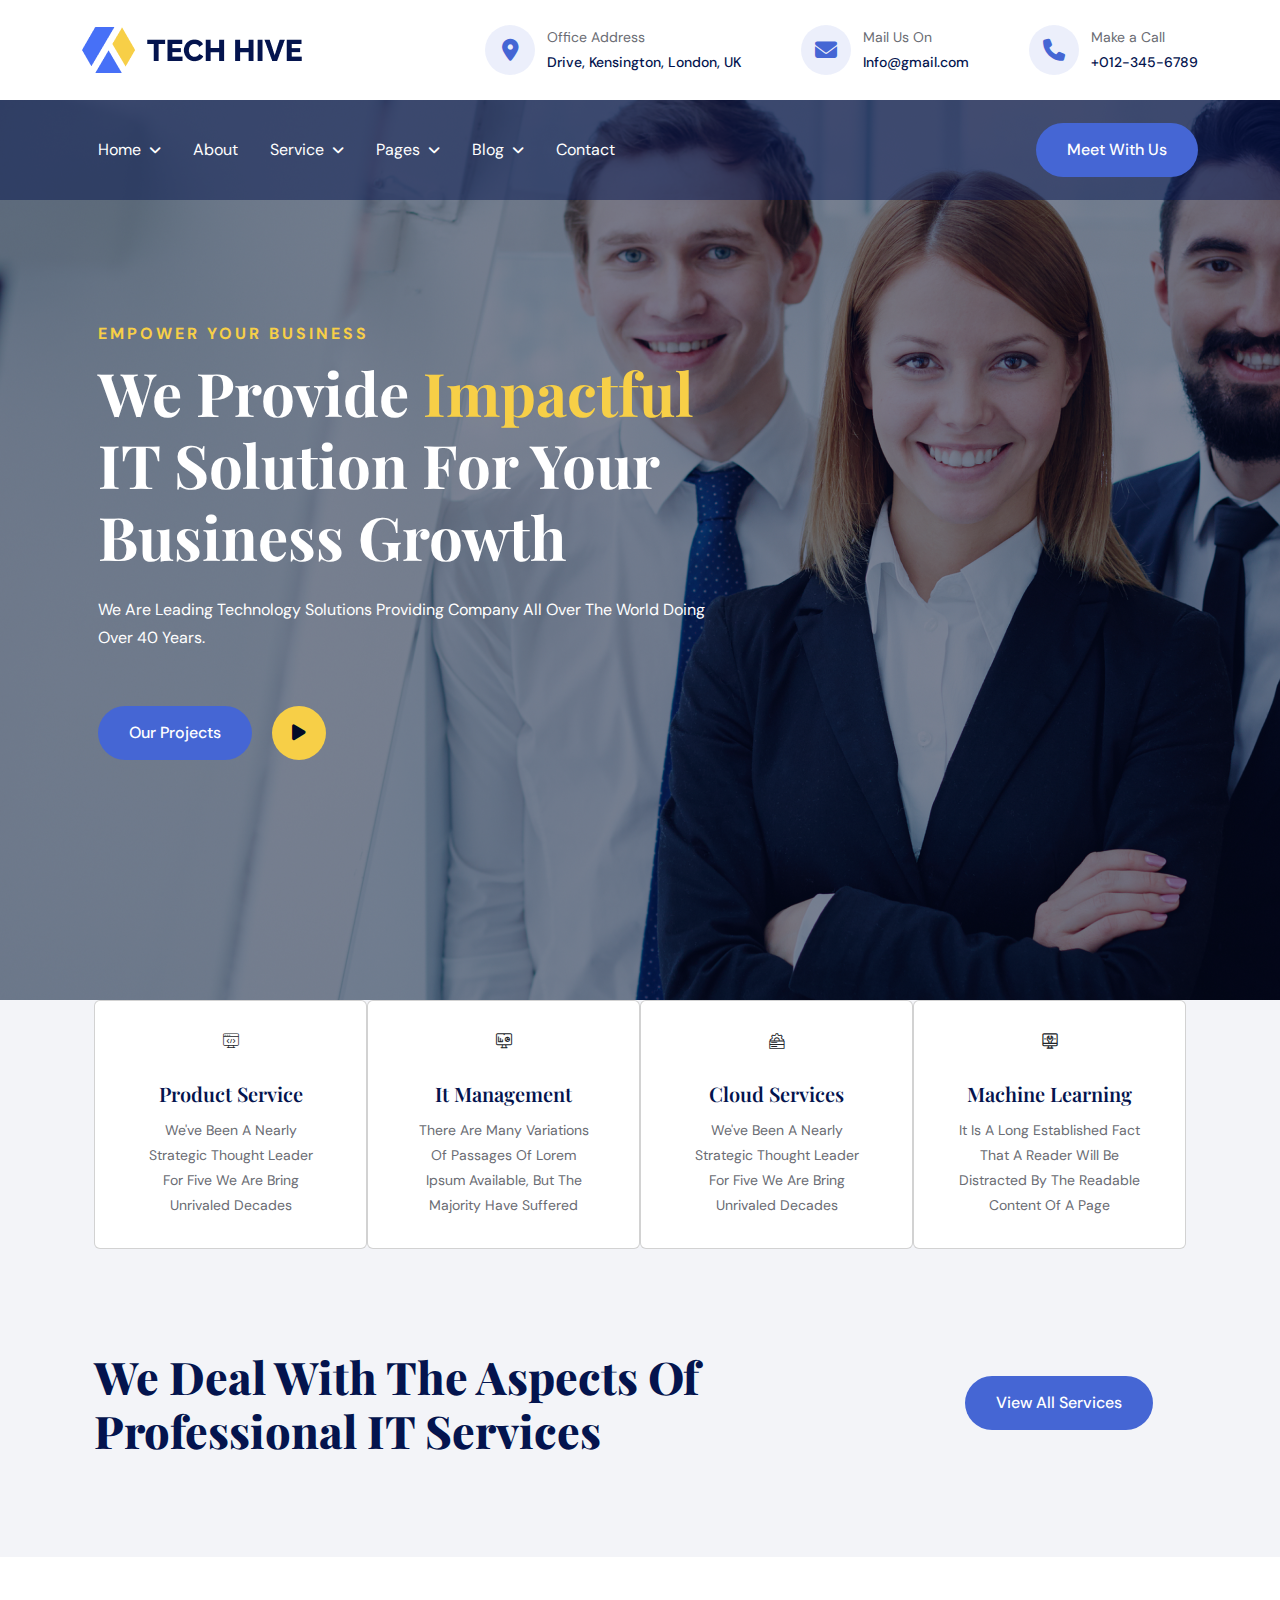
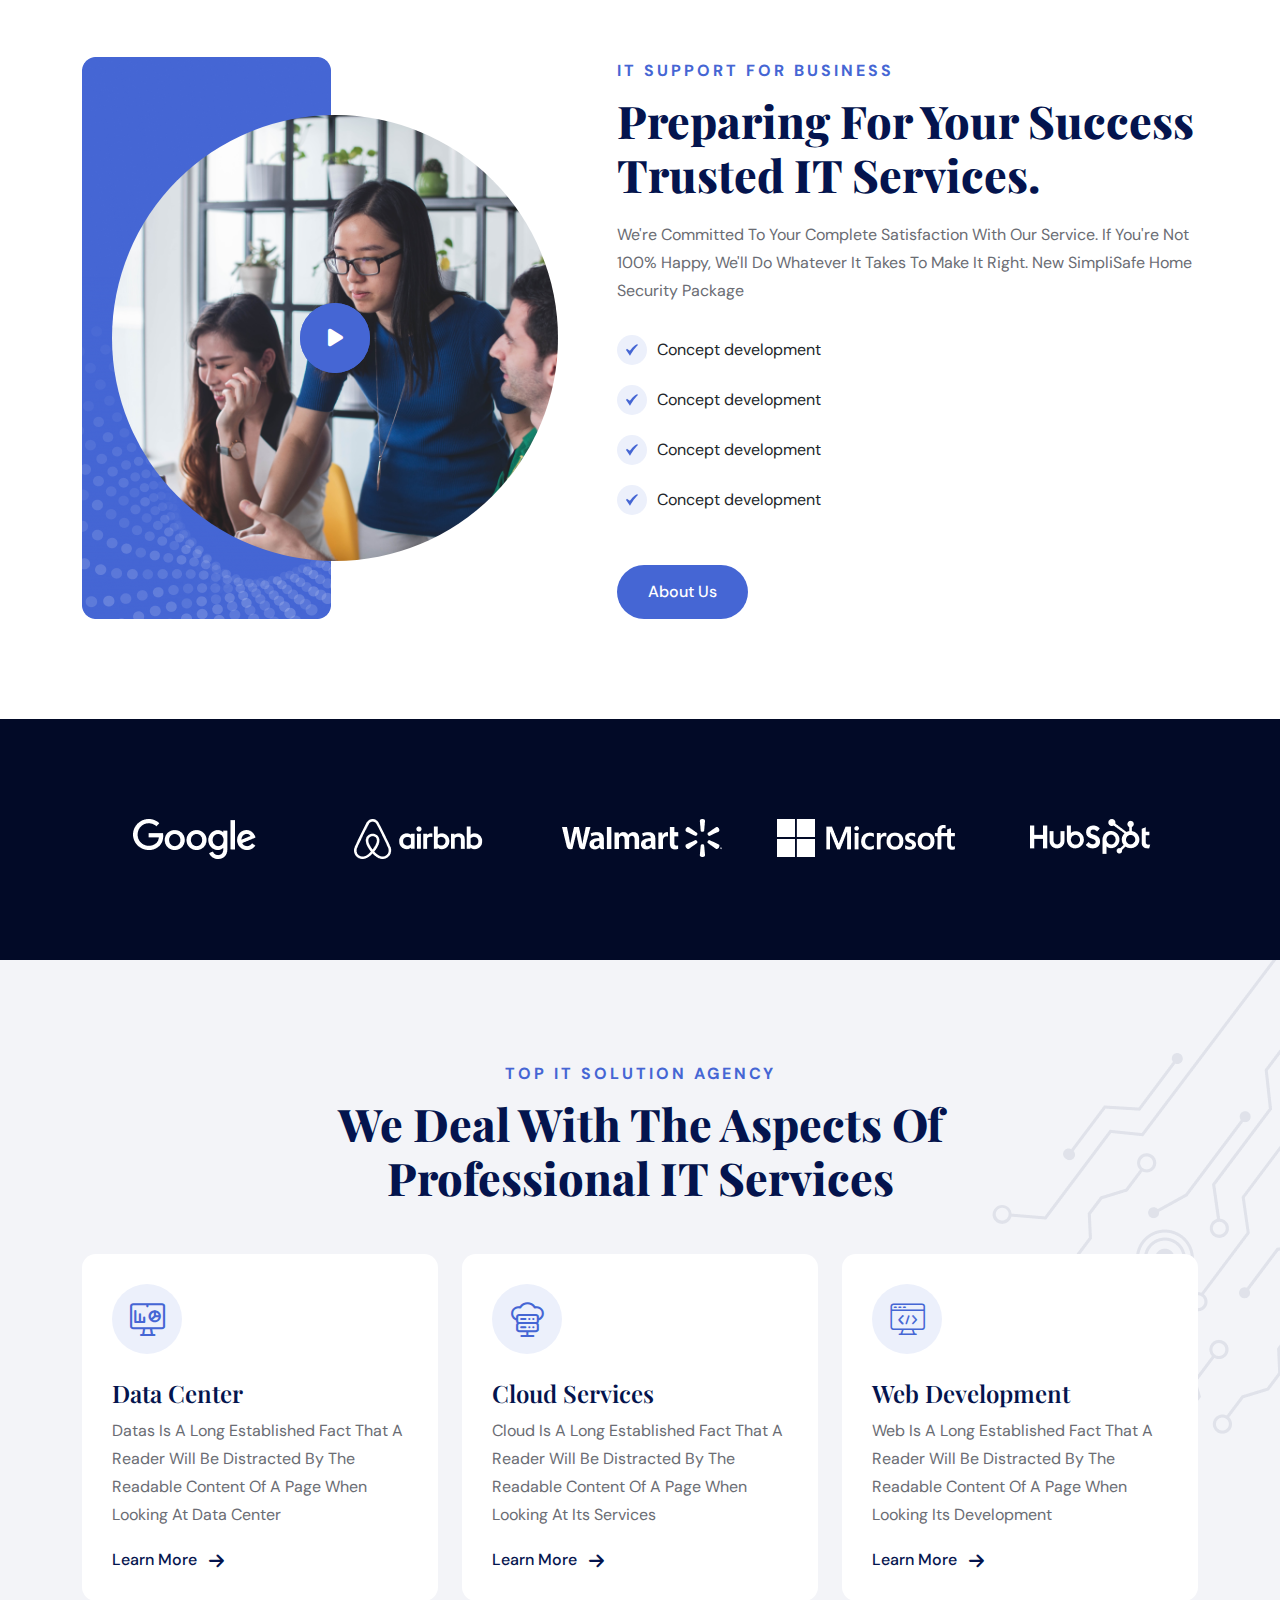
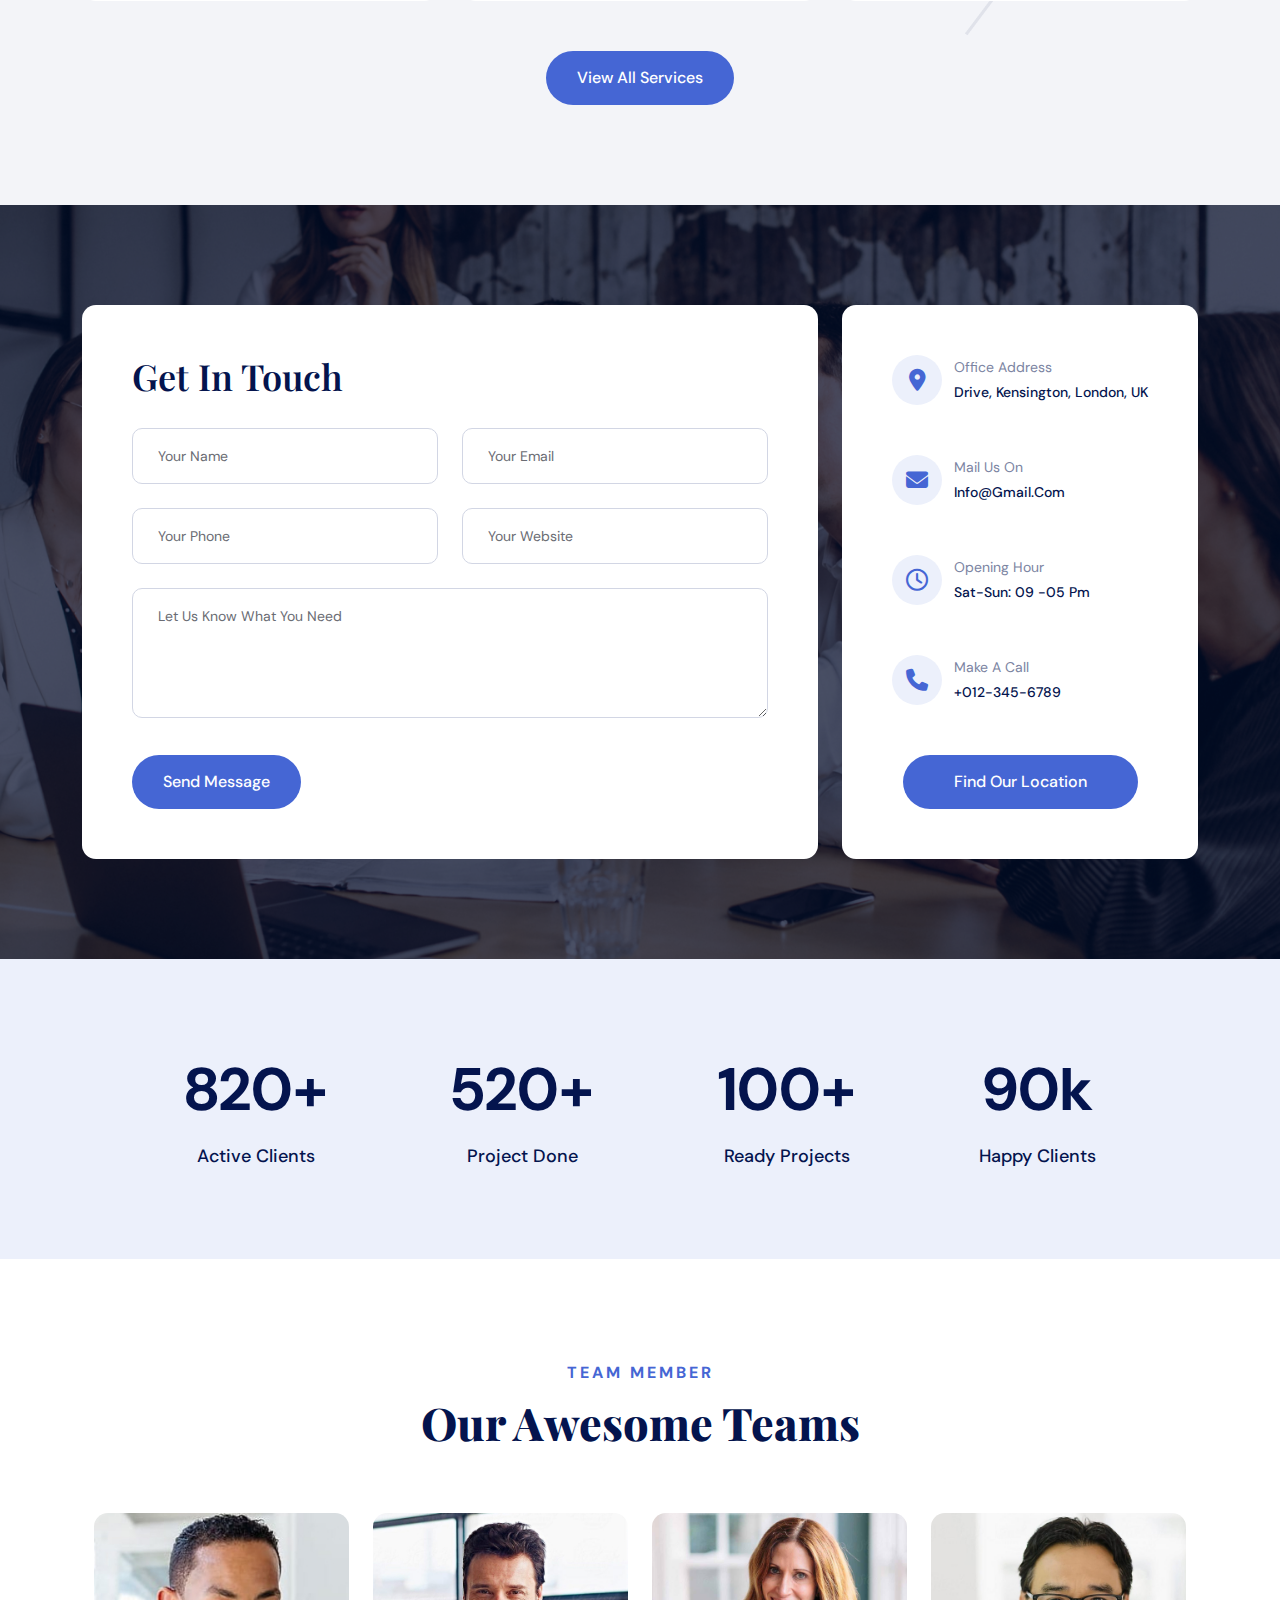
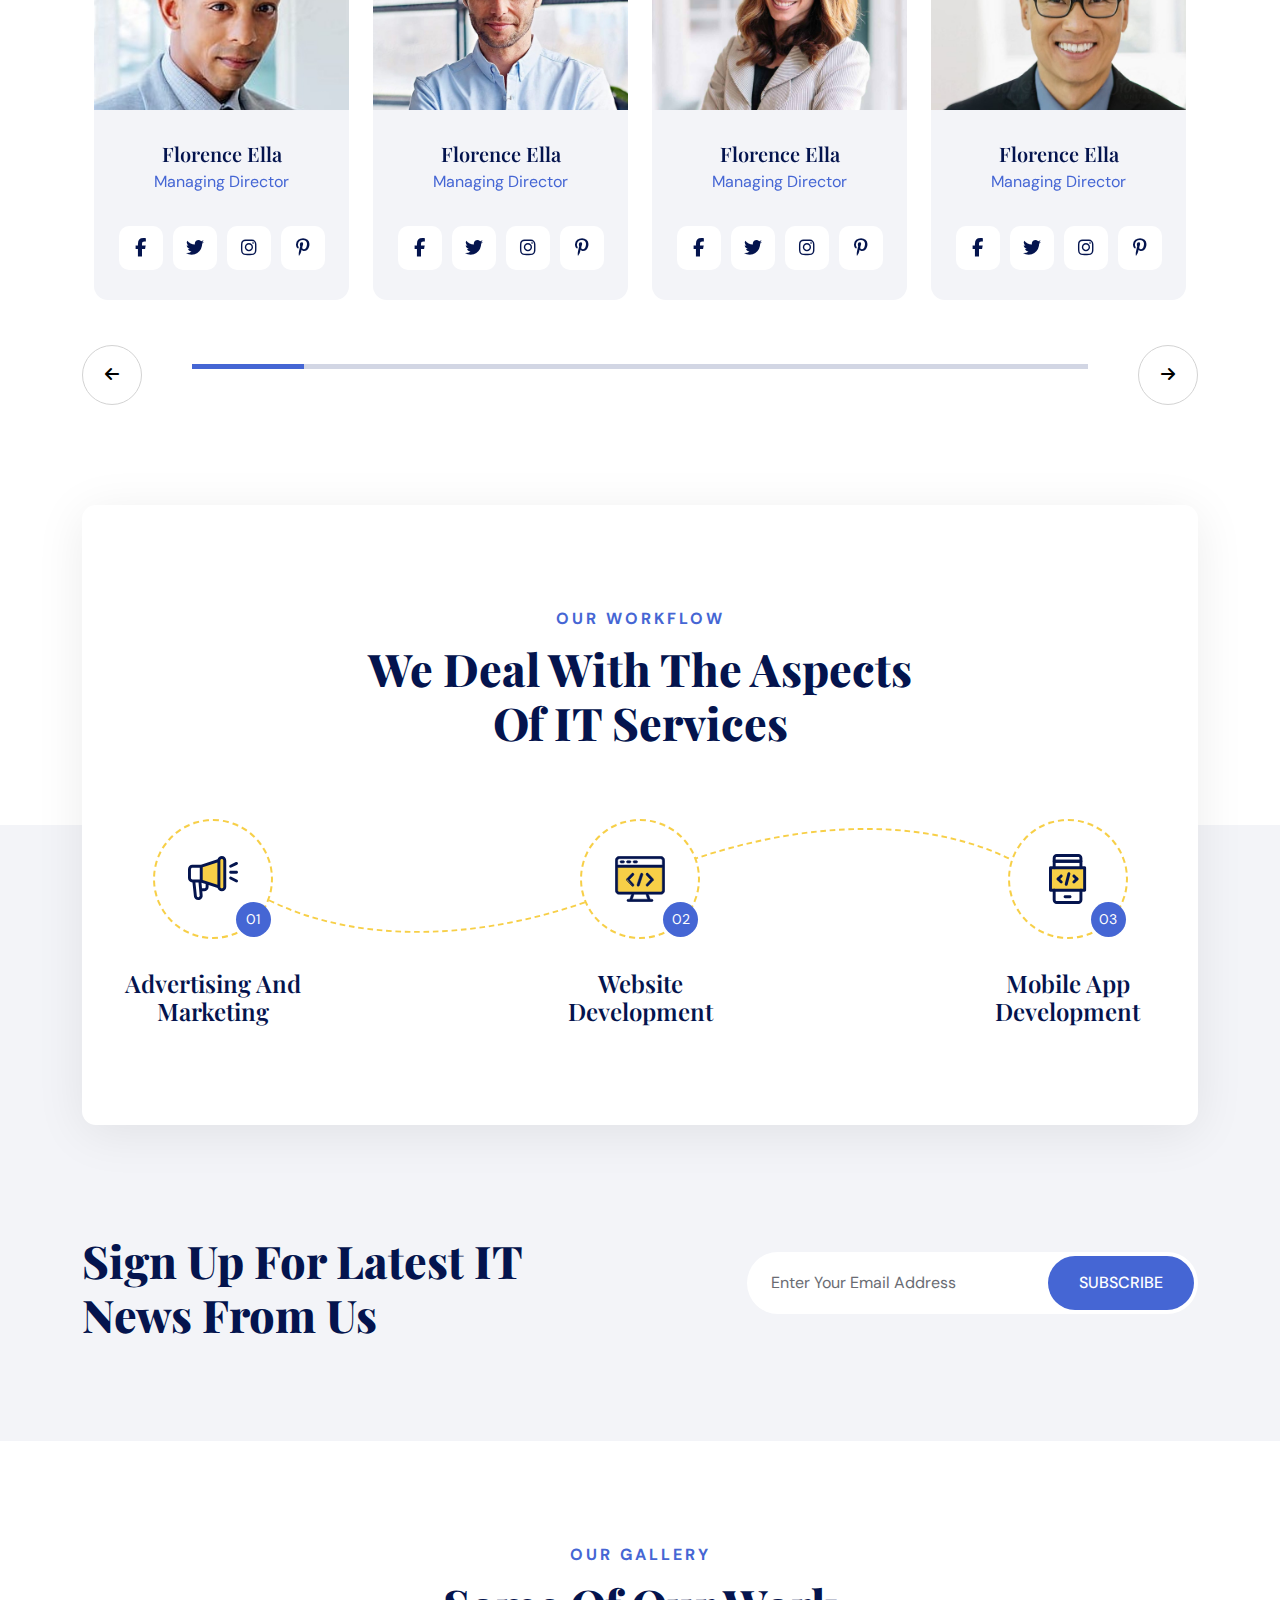
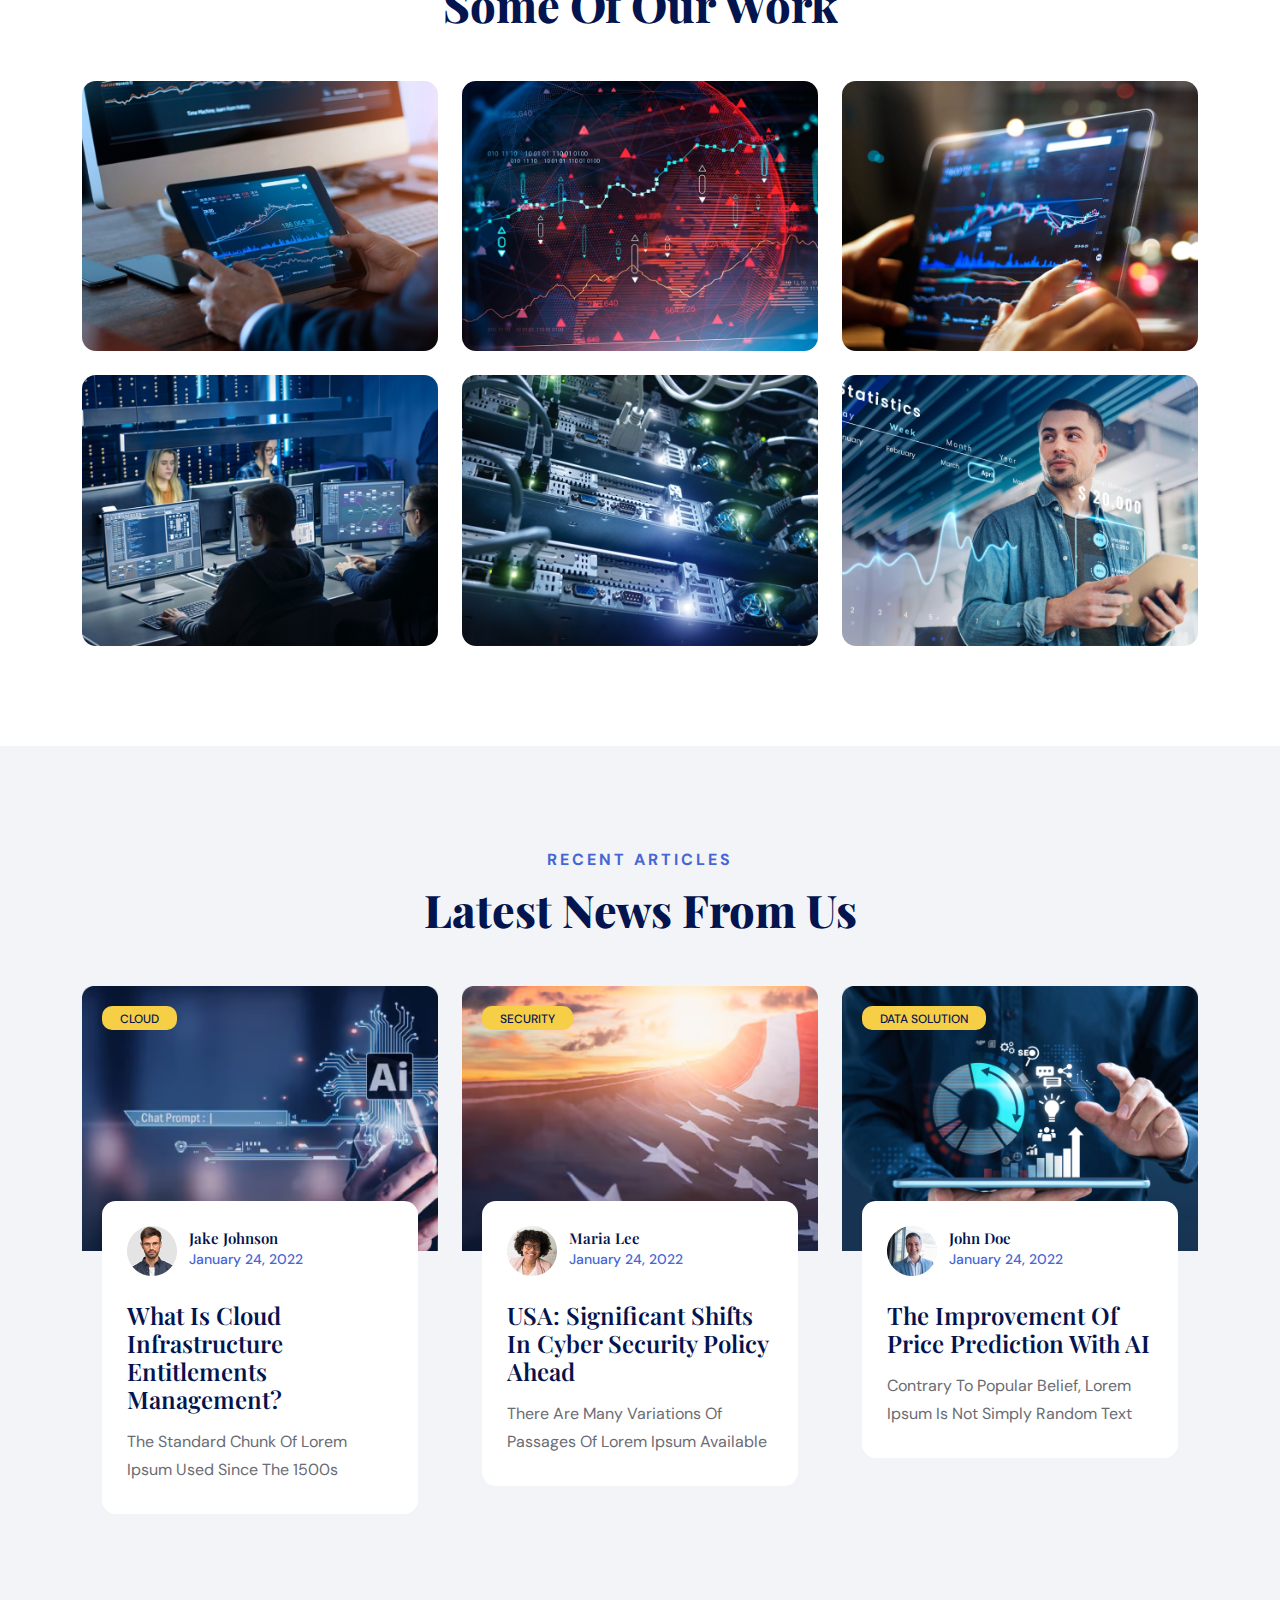
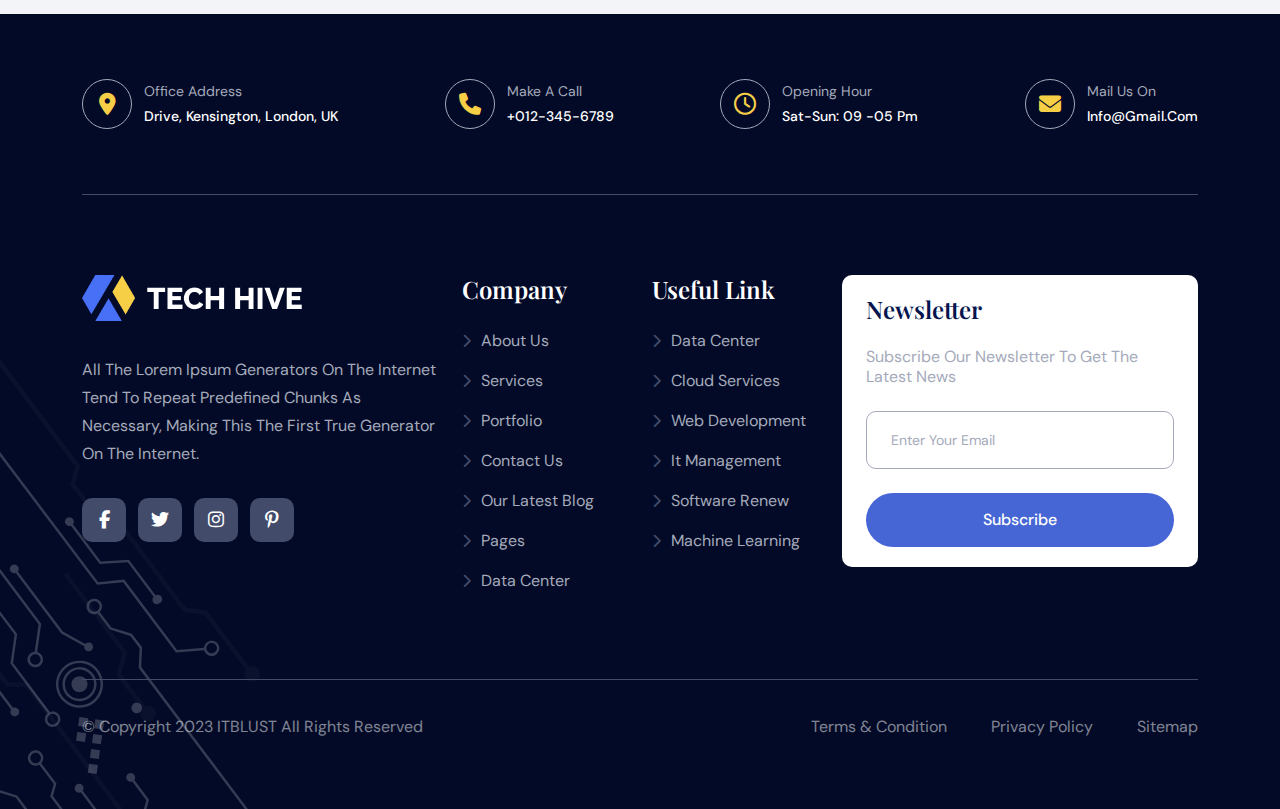
<file: index.html>
<!DOCTYPE html>
<html lang="en">
  <head>
    <meta charset="UTF-8" />
    <meta name="viewport" content="width=device-width, initial-scale=1.0" />
    <title>Home Page2</title>
    <!-- <link rel="stylesheet" href="css/all.min.css"> -->
    <link rel="stylesheet" href="https://cdnjs.cloudflare.com/ajax/libs/font-awesome/6.4.2/css/all.min.css">
    <link rel="stylesheet" href="css/bootstrap/css/bootstrap.min.css" />
    <link rel="stylesheet" href="css/font-icon.css">
    <link rel="stylesheet" href="css/style.css" />
    <link rel="stylesheet" href="css/slick.css">
  <body>
    <section class="header-area">
        <div class="header-two">
            <div class="header-top d-flex align-items-center">
                <div class="container">
                    <div class="header-top-wrapper d-flex justify-content-between">
                        <div class="logo">
                            <a href="index.html">
                                <img src="image/logo.png" alt="" />
                            </a>
                        </div>
    
                        <div class="address-bar g-lg-3">
                            <div class="address d-flex align-items-center">
                                <div class="address-icon d-flex justify-content-center align-items-center">
                                    <i class="fa-solid fa-location-dot"></i>
                                </div>
                                <div class="address-text">
                                    <span>Office Address</span>
                                    <h5 class="m-0">Drive, Kensington, London, UK</h5>
                                </div>
                            </div>
                            <div class="address d-flex align-items-center">
                                <div class="address-icon d-flex justify-content-center align-items-center">
                                    <i class="fa-solid fa-envelope"></i>
                                </div>
                                <div class="address-text">
                                    <span>Mail Us On</span>
                                    <h5 class="m-0">Info@gmail.com</h5>
                                </div>
                            </div>
                            <div class="address d-flex align-items-center">
                                <div class="address-icon d-flex justify-content-center align-items-center">
                                    <i class="fa-solid fa-phone"></i>
                                </div>
                                <div class="address-text">
                                    <span>Make a Call</span>
                                    <h5 class="m-0">+012-345-6789</h5>
                                </div>
                            </div>
                        </div>
                    </div>
                </div>
            </div>
            <div class="header-sec">
               <div class="container">
                    <nav class="d-flex justify-content-between align-items-center">
                        <ul class="nav-menu d-flex">
                            <li class=" dropdown">
                                <a href="#" class="menu">Home</a>
                                <ul>
                                    <li><a href="#">Home 1</a></li>
                                    <li><a href="#">Home 2</a></li>
                                </ul>
                            </li>
                            <li><a href="about.html" class="menu">About</a></li>
                            <li class=" dropdown">
                                <a href="#" class="menu">Service</a>
                                <ul>
                                    <li><a href="#">Services Page</a></li>
                                    <li><a href="#">Services Details</a></li>
                                </ul>
                            </li>
                            <li class=" dropdown">
                                <a href="#" class="menu">Pages</a>
                                <ul>
                                    <li><a href="#">Team Page</a></li>
                                    <li><a href="#">Project Page</a></li>
                                    <li><a href="#">Project Details Page</a></li>
                                </ul>
                            </li>
                            <li class=" dropdown">
                                <a href="#" class="menu">Blog</a>
                                <ul>
                                    <li><a href="#">Blog Page</a></li>
                                    <li><a href="#">Blog Page Details</a></li>
                                </ul>
                            </li>
                            <li><a href="#" class="menu">Contact</a></li>
                        </ul>
                        <a href="#" class="btn">Meet With Us</a>
                   </nav>
               </div>
            </div>
        </div>
    </section>

    <!-- hero-section-start -->
    <section class="hero-sec">
        <div class="page-overlay"></div>
        <div class="container">
            <div class="row px-sm-3">
                <div class="col-md-9 col-lg-8 col-xl-7">
                    <h5 class="sub-title mb-0">EMPOWER YOUR BUSINESS</h5>
                    <h1 class="heading mb-0">We provide <span>impactful</span> iT solution for your business growth</h1>
                    <p class="mb-0">We are leading technology solutions providing company
                        all over the world doing over 40 years.</p>
                    <div class="hero-btn d-flex align-items-center">
                        <a href="#" class="btn">Our Projects</a>
                        <div class="video-btn d-flex justify-content-center align-items-center  ">
                            
                            <i class="fa-solid fa-play"></i>
                        
                        </div>
                    </div>
                </div>
            </div>
        </div>
    </section>
    <!-- hero-section-End -->

    <!-- Feature Area Style start -->
    <section class="feature-area">
        <div class="container px-4">
            <div class="feature-item position-relative">
                <div class="row  justify-content-xl-center justify-content-lg-center justify-content-md-around gx-lg-0 gy-4">
                    <div class="col-xl-3 col-lg-3 col-md-6 p-xl-0">
                        <div class="item-card card h-100">
                            <div class="card-one ">
                                <div class="item-img">
                                    <span class="icon-Icon-6"></span>
                                </div>
                                <div class="item-title text-center">
                                    <h4 class="m-0">Product Service</h4>
                                    <p class="mb-0">We've been a nearly strategic thought leader for five we are bring unrivaled decades</p>
                                </div>
                            </div>
                        </div>
                    </div>
                    <div class=" col-xl-3  col-lg-3 col-md-6 p-xl-0 ">
                        <div class="item-card card h-100">
                            <div class="card-two ">
                                <div class="item-img">
                                    <span class="icon-Icon-4"></span>
                                </div>
                                <div class="item-title text-center">
                                    <h4 class="m-0">It Management</h4>
                                    <p class="mb-0">There are many variations of passages of Lorem Ipsum available, but the majority have suffered</p>
                                </div>
                            </div>
                        </div>
                    </div>
                    <div class=" col-xl-3  col-lg-3 col-md-6 p-xl-0">
                       <div class="item-card card h-100">
                            <div class="card-three ">
                                <div class="item-img">
                                    <span class="icon-Icon-3"></span>
                                </div>
                                <div class="item-title text-center">
                                    <h4 class="m-0">Cloud Services</h4>
                                    <p class="mb-0">We've been a nearly strategic thought leader for five we are bring unrivaled decades</p>
                                </div>
                            </div>
                       </div>
                    </div>
                    <div class=" col-xl-3  col-lg-3 col-md-6 p-xl-0">
                        <div class="item-card card h-100">
                            <div class="card-four ">
                                <div class="item-img">
                                    <span class="icon-icon"></span>
                                </div>
                                <div class="item-title text-center">
                                    <h4 class="m-0">Machine Learning</h4>
                                    <p class="mb-0">It is a long established fact that a reader will be distracted by the readable content of a page </p>
                                </div>
                            </div>
                        </div>
                    </div>
                </div>
            </div>
            <div class="feature-title-sec">
                <div class="row justify-content-between gy-4">
                    <div class="col-lg-7 col-md-8 col-sm-7">
                        <h2 class="m-0 title">We deal with the aspects of professional IT Services</h2>
                    </div>
                    <div class="col-lg-3 col-md-4 col-sm-5 d-flex align-items-sm-center justify-content-center ">
                        <div class="view-btn d-flex justify-content-end align-items-center">
                            <a href="#" class="btn">View All Services</a>
                        </div>
                    </div>
                </div>
            </div>
        </div>
    </section>
    <!-- Feature Area Style end -->

    <!-- about section start -->
    <section class="about-sec">
        <div class="container">
            <div class="row justify-content-md-between">
                <div class="col-lg-6 col-xl-5 col-md-5">
                    <div class="about-img-wrapper">
                        <div class="bottom-img">
                            <img src="image/about-bg.png" alt="">
                        </div>
                        <div class="top-img">
                            <img src="image/service.png" alt="">
                            <div class="video-btn">
                                <a href="#"><i class="fa-solid fa-play"></i></a>
                            </div>
                        </div>
                    </div>
                </div>
                <div class="col-lg-6 col-xl-7 col-md-6">
                    <div class="content-wrapper">
                        <div class="about-sec-title">
                            <h5 class="sub-title mb-0">It support for business</h5>
                            <h2 class="title mb-0">Preparing for your success trusted IT services.</h2>
                            <p class="body-description mb-0">We're committed to your complete satisfaction with our service. If you're not 100% happy, we'll do whatever it takes to make it right. new SimpliSafe home security package</p>
                        </div>
                        <div class="list-item-wrapper">
                            <div class="d-flex flex-column align-items-start">
                                <div class="list-item d-flex align-items-center">
                                    <div class="check d-flex justify-content-center align-items-center">
                                        <img src="image/check.svg" alt="">
                                    </div>
                                    <span>Concept development</span>
                                </div>
                                <div class="list-item d-flex align-items-center">
                                    <div class="check d-flex justify-content-center align-items-center">
                                        <img src="image/check.svg" alt="">
                                    </div>
                                    <span>Concept development</span>
                                </div>
                                <div class="list-item d-flex align-items-center">
                                    <div class="check d-flex justify-content-center align-items-center">
                                        <img src="image/check.svg" alt="">
                                    </div>
                                    <span>Concept development</span>
                                </div>
                                <div class="list-item d-flex align-items-center">
                                    <div class="check d-flex justify-content-center align-items-center">
                                        <img src="image/check.svg" alt="">
                                    </div>
                                    <span>Concept development</span>
                                </div>
                            </div>
                            <a href="#" class="btn">About Us</a>
                        </div>
                    </div>
                </div>
            </div>
        </div>
    </section>
    <!-- about section end -->

    <!-- Client Section Start -->
    <section class="client-sec">
        <div class="container">
            <div class="row">
                <div class="col-lg-12">
                    <div class="brand-slider-wrapper">
                        <div class="slider-item-wrapper">
                            <div class="branding-img">
                                <img src="image/google.png" alt="">
                            </div>
                        </div>
                        <div class="slider-item-wrapper">
                            <div class="branding-img">
                                <img src="image/airbnb.png" alt="">
                            </div>
                        </div>
                        <div class="slider-item-wrapper">
                            <div class="branding-img">
                                <img src="image/walmart.png" alt="">
                            </div>
                        </div>
                        <div class="slider-item-wrapper">
                            <div class="branding-img">
                                <img src="image/microsoft.png" alt="">
                            </div>
                        </div>
                        <div class="slider-item-wrapper">
                            <div class="branding-img">
                                <img src="image/hubspot.png" alt="">
                            </div>
                        </div>    
                        <div class="slider-item-wrapper">
                            <div class="branding-img">
                                <img src="image/hubspot.png" alt="">
                            </div>
                        </div>    
                        <div class="slider-item-wrapper">
                            <div class="branding-img">
                                <img src="image/hubspot.png" alt="">
                            </div>
                        </div>    
                        <div class="slider-item-wrapper">
                            <div class="branding-img">
                                <img src="image/hubspot.png" alt="">
                            </div>
                        </div>    
                        <div class="slider-item-wrapper">
                            <div class="branding-img">
                                <img src="image/hubspot.png" alt="">
                            </div>
                        </div>    
                    </div>
                </div>
            </div>
        </div>
    </section>
    <!-- Client Section End -->

    <!-- Services Section Start -->
    <section class="service-sec">
        <div class="service-bg">
            <img src="image/service-bg.png" alt="">
        </div>
        <div class="container">
            <div class="service-wrapper">
                <div class="service-title-sec">
                    <h5 class="subtitle mb-0 text-center">TOP IT SOLUTION AGENCY</h5>
                    <h2 class="title mb-0 text-center">We deal with the aspects of
                        professional IT Services</h2>
                </div>
                <div class="card-sec">
                    <div class="row justify-content-center gy-4">
                        <div class="col-xl-4 col-lg-4 col-md-6">
                            <div class="service-card">
                                <div class="card-img">
                                    <span class="icon-Icon-4"></span>
                                </div>
                                <div class="card-title-sec">
                                    <h3 class="mb-0">Data Center</h3>
                                    <p class="card-body-desc mb-0">Datas is a long established fact that a reader will be distracted by the readable content of a page when looking at data center</p>
                                </div>
                                <a class="learn-more">
                                    <span>Learn More</span>
                                    <i class="fa-solid fa-arrow-right"></i>
                                </a>
                            </div>
                        </div>
                        <div class="col-xl-4 col-lg-4 col-md-6">
                            <div class="service-card">
                                <div class="card-img">
                                    <span class="icon-Icon-5"></span>
                                </div>
                                <div class="card-title-sec">
                                    <h3 class="mb-0">Cloud Services</h3>
                                    <p class="card-body-desc mb-0">Cloud is a long established fact that a reader will be distracted by the readable content of a page when looking at its services</p>
                                </div>
                                <a class="learn-more">
                                    <span>Learn More</span>
                                    <i class="fa-solid fa-arrow-right"></i>
                                </a>
                            </div>
                        </div>
                        <div class="col-xl-4 col-lg-4 col-md-6">
                            <div class="service-card">
                                <div class="card-img">
                                    <span class="icon-Icon-6"></span>
                                </div>
                                <div class="card-title-sec">
                                    <h3 class="mb-0">Web Development</h3>
                                    <p class="card-body-desc mb-0">Web is a long established fact that a reader will be distracted by the readable content of a page when looking its development</p>
                                </div>
                                <a class="learn-more">
                                    <span>Learn More</span>
                                    <i class="fa-solid fa-arrow-right"></i>
                                </a>
                            </div>
                        </div>
                    </div>
                </div>
                <a href="#" class="btn">View All Services</a>
            </div>
        </div>
    </section>
    <!-- Services Section End -->

    <!-- Contact Section Start -->
    <section class="contact-sec">
        <div class="page-overlay"></div>
        <div class="container">
            <div class="row gy-4 justify-content-center">
                <div class="col-lg-12 col-xl-8">
                    <div class="message-form">
                        <div class="form-title">
                            <h2 class="mb-0">Get In Touch</h2>
                        </div>
                        <form action="#">
                            <div class="row gx-4 gy-4 justify-content-md-between">
                                <div class="col-lg-6 col-md-6">
                                    <div class="input-field">
                                        <input type="text" placeholder="Your Name">
                                    </div>
                                </div>
                                <div class="col-lg-6 col-md-6">
                                    <div class="input-field">
                                        <input type="email" placeholder="Your Email">
                                    </div>
                                </div>
                                <div class="col-lg-6 col-md-6">
                                    <div class="input-field">
                                        <input type="number" placeholder="Your Phone">
                                    </div>
                                </div>
                                <div class="col-lg-6 col-md-6">
                                    <div class="input-field">
                                        <input type="text" placeholder="Your Website">
                                    </div>
                                </div>
                                <div class="col-lg-12">
                                    <div class="message-field">
                                        <textarea name="comment" id="" cols="12" rows="5" placeholder="Let us know what you need"></textarea>
                                    </div>
                                </div>
                            </div>
                        </form>
                        <button type="submit" class="btn">Send Message</button>
                    </div>
                </div>
                <div class="col-xl-4 col-lg-10 col-md-12 col-sm-12">
                    <div class="address-wrapper  flex-lg-wrap flex-md-wrap flex-sm-wrap d-flex flex-xl-column">
                        <div class="address col-lg-4 col-md-5 col-sm-12 col-xl-12">
                            <div class="address-icon">
                                <i class="fa-solid fa-location-dot"></i>
                            </div>
                            <div class="address-text">
                                <span>Office Address</span>
                                <h5 class="m-0">Drive, Kensington, London, UK</h5>
                            </div>
                        </div>
                        <div class="address col-lg-4 col-md-5 col-sm-12 col-xl-12">
                            <div class="address-icon">
                                <i class="fa-solid fa-envelope"></i>
                            </div>
                            <div class="address-text">
                                <span>Mail Us On</span>
                                <h5 class="m-0">Info@gmail.com</h5>
                            </div>
                        </div>
                        <div class="address col-lg-4 col-md-5 col-sm-12 col-xl-12">
                            <div class="address-icon">
                                <i class="fa-regular fa-clock"></i>
                            </div>
                            <div class="address-text">
                                <span>Opening Hour</span>
                                <h5 class="m-0">sat-sun: 09 -05 pm</h5>
                            </div>
                        </div>
                        <div class="address col-lg-4 col-md-5 col-sm-12 col-xl-12">
                            <div class="address-icon">
                                <i class="fa-solid fa-phone"></i>
                            </div>
                            <div class="address-text">
                                <span>Make a Call</span>
                                <h5 class="m-0">+012-345-6789</h5>
                            </div>
                        </div>
                        <div class="location-btn text-lg-center col-lg-12">
                            <a href="#" class="btn">Find Our Location</a>
                        </div>
                    </div>
                    

                </div>
            </div>
        </div>
    </section>
    <!-- Contact Section End -->

    <!-- Counter Section Start -->
    <section class="counter-sec">
        <div class="container">
            <div class="counter-wrapper">
                <div class="counter-item">
                    <h2 class="number mb-0">
                        <span class="counter">820+</span>
                    </h2>
                    <p class="mb-0">Active Clients</p>
                </div>
                <div class="counter-item">
                    <h2 class="number mb-0">
                        <span class="counter">520+</span>
                    </h2>
                    <p class="mb-0">Project Done</p>
                </div>
                <div class="counter-item">
                    <h2 class="number mb-0">
                        <span class="counter">100+</span>
                    </h2>
                    <p class="mb-0">Ready Projects</p>
                </div>
                <div class="counter-item">
                    <h2 class="number mb-0">
                        <span class="counter">90k</span>
                    </h2>
                    <p class="mb-0">Happy Clients</p>
                </div>
            </div>
        </div>
    </section>
    <!-- Counter Section End -->

    <!-- Team Member Section Start -->
    <section class="team-sec">
        <div class="container">
            <div class="member-sec">
                <div class="team-title-sec text-center">
                    <h5 class="sub-title mb-0">Team member</h5>
                    <h2 class="title mb-0">Our awesome teams</h2>
                </div>
                <div class="team-member-area">
                    <div class="team-member-slider">
                        <div class="team-member ">
                            <div class="team-img">
                                <img src="image/team-1.jpg" alt="">
                            </div>
                            <div class="member-title-area">
                                <div class="member-title">
                                    <h3 class="member-name mb-0">Florence Ella</h3>
                                    <span class="member-sub-title mb-0">Managing Director</span>
                                </div>
                                <div class="member-social-site">
                                    <a href="#" class="social-site">
                                        <i class="fa-brands fa-facebook-f"></i>
                                    </a>
                                    <a href="#" class="social-site">
                                        <i class="fa-brands fa-twitter"></i>
                                    </a>
                                    <a href="#" class="social-site">
                                        <i class="fa-brands fa-instagram"></i>
                                    </a>
                                    <a href="#" class="social-site">
                                        <i class="fa-brands fa-pinterest-p"></i>
                                    </a>
                                </div>
                            </div>
                        </div>
                    </div>
                    <div class="team-member-slider">
                        <div class="team-member">
                            <div class="team-img">
                                <img src="image/team-2.jpg" alt="">
                            </div>
                            <div class="member-title-area">
                                <div class="member-title">
                                    <h3 class="member-name mb-0">Florence Ella</h3>
                                    <span class="member-sub-title mb-0">Managing Director</span>
                                </div>
                                <div class="member-social-site">
                                    <a href="#" class="social-site">
                                        <i class="fa-brands fa-facebook-f"></i>
                                    </a>
                                    <a href="#" class="social-site">
                                        <i class="fa-brands fa-twitter"></i>
                                    </a>
                                    <a href="#" class="social-site">
                                        <i class="fa-brands fa-instagram"></i>
                                    </a>
                                    <a href="#" class="social-site">
                                        <i class="fa-brands fa-pinterest-p"></i>
                                    </a>
                                </div>
                            </div>
                        </div>
                    </div>
                    <div class="team-member-slider">
                        <div class="team-member">
                            <div class="team-img">
                                <img src="image/team-3.jpg" alt="">
                            </div>
                            <div class="member-title-area">
                                <div class="member-title">
                                    <h3 class="member-name mb-0">Florence Ella</h3>
                                    <span class="member-sub-title mb-0">Managing Director</span>
                                </div>
                                <div class="member-social-site">
                                    <a href="#" class="social-site">
                                        <i class="fa-brands fa-facebook-f"></i>
                                    </a>
                                    <a href="#" class="social-site">
                                        <i class="fa-brands fa-twitter"></i>
                                    </a>
                                    <a href="#" class="social-site">
                                        <i class="fa-brands fa-instagram"></i>
                                    </a>
                                    <a href="#" class="social-site">
                                        <i class="fa-brands fa-pinterest-p"></i>
                                    </a>
                                </div>
                            </div>
                        </div>
                    </div>
                    <div class="team-member-slider">
                        <div class="team-member">
                            <div class="team-img">
                                <img src="image/team-4.jpg" alt="">
                            </div>
                            <div class="member-title-area">
                                <div class="member-title">
                                    <h3 class="member-name mb-0">Florence Ella</h3>
                                    <span class="member-sub-title mb-0">Managing Director</span>
                                </div>
                                <div class="member-social-site">
                                    <a href="#" class="social-site">
                                        <i class="fa-brands fa-facebook-f"></i>
                                    </a>
                                    <a href="#" class="social-site">
                                        <i class="fa-brands fa-twitter"></i>
                                    </a>
                                    <a href="#" class="social-site">
                                        <i class="fa-brands fa-instagram"></i>
                                    </a>
                                    <a href="#" href="#" class="social-site">
                                        <i class="fa-brands fa-pinterest-p"></i>
                                    </a>
                                </div>
                            </div>
                        </div>
                    </div>
                    <div class="team-member-slider">
                        <div class="team-member">
                            <div class="team-img">
                                <img src="image/team-4.jpg" alt="">
                            </div>
                            <div class="member-title-area">
                                <div class="member-title">
                                    <h3 class="member-name mb-0">Amelia Rose</h3>
                                    <span class="member-sub-title mb-0">Support Engineer</span>
                                </div>
                                <div class="member-social-site">
                                    <a href="#" class="social-site">
                                        <i class="fa-brands fa-facebook-f"></i>
                                    </a>
                                    <a href="#" class="social-site">
                                        <i class="fa-brands fa-twitter"></i>
                                    </a>
                                    <a href="#" class="social-site">
                                        <i class="fa-brands fa-instagram"></i>
                                    </a>
                                    <a href="#" href="#" class="social-site">
                                        <i class="fa-brands fa-pinterest-p"></i>
                                    </a>
                                </div>
                            </div>
                        </div>
                    </div>
                    <div class="team-member-slider">
                        <div class="team-member">
                            <div class="team-img">
                                <img src="image/team-6.jpg" alt="">
                            </div>
                            <div class="member-title-area">
                                <div class="member-title">
                                    <h3 class="member-name mb-0">Birdie Belle</h3>
                                    <span class="member-sub-title mb-0">Project Manager</span>
                                </div>
                                <div class="member-social-site">
                                    <a href="#" class="social-site">
                                        <i class="fa-brands fa-facebook-f"></i>
                                    </a>
                                    <a href="#" class="social-site">
                                        <i class="fa-brands fa-twitter"></i>
                                    </a>
                                    <a href="#" class="social-site">
                                        <i class="fa-brands fa-instagram"></i>
                                    </a>
                                    <a href="#" href="#" class="social-site">
                                        <i class="fa-brands fa-pinterest-p"></i>
                                    </a>
                                </div>
                            </div>
                        </div>
                    </div>
                    <div class="team-member-slider">
                        <div class="team-member">
                            <div class="team-img">
                                <img src="image/team-7.jpg" alt="">
                            </div>
                            <div class="member-title-area">
                                <div class="member-title">
                                    <h3 class="member-name mb-0">Glendon Dean</h3>
                                    <span class="member-sub-title mb-0">Web Developer</span>
                                </div>
                                <div class="member-social-site">
                                    <a href="#" class="social-site">
                                        <i class="fa-brands fa-facebook-f"></i>
                                    </a>
                                    <a href="#" class="social-site">
                                        <i class="fa-brands fa-twitter"></i>
                                    </a>
                                    <a href="#" class="social-site">
                                        <i class="fa-brands fa-instagram"></i>
                                    </a>
                                    <a href="#" href="#" class="social-site">
                                        <i class="fa-brands fa-pinterest-p"></i>
                                    </a>
                                </div>
                            </div>
                        </div>
                    </div>
                    <div class="team-member-slider">
                        <div class="team-member">
                            <div class="team-img">
                                <img src="image/team-8.jpg" alt="">
                            </div>
                            <div class="member-title-area">
                                <div class="member-title">
                                    <h3 class="member-name mb-0">Ssac Andrew</h3>
                                    <span class="member-sub-title mb-0">App Developer</span>
                                </div>
                                <div class="member-social-site">
                                    <a href="#" class="social-site">
                                        <i class="fa-brands fa-facebook-f"></i>
                                    </a>
                                    <a href="#" class="social-site">
                                        <i class="fa-brands fa-twitter"></i>
                                    </a>
                                    <a href="#" class="social-site">
                                        <i class="fa-brands fa-instagram"></i>
                                    </a>
                                    <a href="#" href="#" class="social-site">
                                        <i class="fa-brands fa-pinterest-p"></i>
                                    </a>
                                </div>
                            </div>
                        </div>
                    </div>
                </div>
            </div>
        </div>
    </section>
    <!-- Team Member Section End -->

    <!-- Process Step Start -->
    <section id="process-area">
        <div class="container">
            <div class="work-flow-wraper">
                <div class="proces-title">
                    <h5 class="subtitle mb-0">our workflow</h5>
                    <h2 class="title mb-0">We deal with the aspects <br> of IT Services</h2>
                </div>

                <div class="process-step">
                    <div class="proce-bg">
                        <img src="image/vector.svg" alt="">
                    </div>
                    <div class="row gy-5 justify-content-between">
                        <div class="col-lg-3">
                            <div class="process-card">
                                <div class="process-img">
                                    <img src="image/marketing.svg" alt="">
                                    <div class="count">
                                        <span>01</span>
                                    </div>
                                </div>
                                <div class="process-title">
                                    <h3 class="mb-0 text-center">Advertising and <br> Marketing</h3>
                                </div>
                            </div>  
                        </div>
                        <div class="col-lg-3">
                            <div class="process-card">
                                <div class="process-img">
                                    <img src="image/website.svg" alt="">
                                    <div class="count">
                                        <span>02</span>
                                    </div>
                                </div>
                                <div class="process-title">
                                    <h3 class="mb-0 text-center">Website <br> Development</h3>
                                </div>
                            </div>  
                        </div>
                        <div class="col-lg-3">
                            <div class="process-card">
                                <div class="process-img">
                                    <img src="image/app.svg" alt="">
                                    <div class="count">
                                        <span>03</span>
                                    </div>
                                </div>
                                <div class="process-title">
                                    <h3 class="mb-0 text-center">Mobile App <br>Development</h3>
                                </div>
                            </div> 
                        </div> 
                    </div>
                </div>
            </div>
        </div>
    </section>
    <!-- Process Step End -->

     <!-- subscribe section start -->
     <section class="subcribe-sec">
        <div class="container">
            <div class="subscribe-area">
                <div class=" row justify-content-between  align-items-center gy-3">
                    <div class="col-xl-6 col-lg-6 col-md-6 col-sm-8">
                        <h2 class="title">Sign up for latest IT <br> news from us</h2>
                    </div>
                    <div class="col-lg-5 col-xl-5 col-md-6">
                        <div class="input-field">
                            <div class="text-field">
                                <input type="text" placeholder="Enter your email address">
                            </div>
                            <a href="#" class="btn text-uppercase">subscribe</a>
                        </div>
                    </div>
                </div>
            </div>
        </div>
     </section>
    <!-- subscribe section end -->

    <!-- Project area section start -->
    <section class="peoject-sec">
        <div class="container">
            <div class="project-area">
                <div class="project-title text-center">
                    <h5 class="mb-0 ">our gallery</h5>
                    <h2 class="mb-0 title">some of our work</h2>
                </div>
                <div class="project-area-wrapper">
                    <div class="row gy-4">
                        <div class="col-md-6 col-lg-4">
                            <div class="project-name">
                                <div class="img-content">
                                    <img src="image/p2-1.jpg" alt="">
                                </div>
                                <div class="name-content">
                                    <div class="content-title">
                                        <h3 class="mb-0">Smart Valor</h3>
                                        <span>crypto finance</span>
                                    </div>
                                    <a href="#"><i class="fa-solid fa-arrow-right"></i></a>
                                </div>
                            </div>
                        </div>
                        <div class="col-md-6 col-lg-4">
                            <div class="project-name">
                                <div class="img-content">
                                    <img src="image/p2-2.jpg" alt="">
                                </div>
                                <div class="name-content">
                                    <div class="content-title">
                                        <h3 class="mb-0">Smart Valor</h3>
                                        <span>crypto finance</span>
                                    </div>
                                    <a href="#"><i class="fa-solid fa-arrow-right"></i></a>
                                </div>
                            </div>
                        </div>
                        <div class="col-md-6 col-lg-4">
                            <div class="project-name">
                                <div class="img-content">
                                    <img src="image/p2-3.jpg" alt="">
                                </div>
                                <div class="name-content">
                                    <div class="content-title">
                                        <h3 class="mb-0">Smart Valor</h3>
                                        <span>crypto finance</span>
                                    </div>
                                    <a href="#"><i class="fa-solid fa-arrow-right"></i></a>
                                </div>
                            </div>
                        </div>
                        <div class="col-md-6 col-lg-4">
                            <div class="project-name">
                                <div class="img-content">
                                    <img src="image/p2-4.jpg" alt="">
                                </div>
                                <div class="name-content">
                                    <div class="content-title">
                                        <h3 class="mb-0">Smart Valor</h3>
                                        <span>crypto finance</span>
                                    </div>
                                    <a href="#"><i class="fa-solid fa-arrow-right"></i></a>
                                </div>
                            </div>
                        </div>
                        <div class="col-md-6 col-lg-4">
                            <div class="project-name">
                                <div class="img-content">
                                    <img src="image/p2-5.jpg" alt="">
                                </div>
                                <div class="name-content">
                                    <div class="content-title">
                                        <h3 class="mb-0">Smart Valor</h3>
                                        <span>crypto finance</span>
                                    </div>
                                    <a href="#"><i class="fa-solid fa-arrow-right"></i></a>
                                </div>
                            </div>
                        </div>
                        <div class="col-md-6 col-lg-4">
                            <div class="project-name">
                                <div class="img-content">
                                    <img src="image/p2-6.jpg" alt="">
                                </div>
                                <div class="name-content">
                                    <div class="content-title">
                                        <h3 class="mb-0">Smart Valor</h3>
                                        <span>crypto finance</span>
                                    </div>
                                    <a href="#"><i class="fa-solid fa-arrow-right"></i></a>
                                </div>
                            </div>
                        </div>
                    </div>
                </div>
            </div>
        </div>
    </section>
    <!-- Project area section end -->

    <!-- latest post area start -->
    <section class="latest-post-sec">
        <div class="container">
            <div class="latest-post-area">
                <div class="post-title">
                    <h5 class="mb-0">recent articles</h5>
                    <h2 class="mb-0 title">latest news from us</h2>
                </div>
                <div class="row gy-5 justify-content-center">
                    <div class="col-lg-4 col-md-6">
                        <div class="single-post-area">
                            <div class="content-img">
                                <img src="image/article-long-1.png" alt="">
                                <div class="img-title">
                                    <span class="text-uppercase">cloud</span>
                                </div>
                            </div>
                            <div class="post-description">
                                <div class="post-author">
                                    <div class="author-img">
                                        <img src="image/article-user.png" alt="">
                                    </div>
                                    <div class="author-name">
                                        <h5 class="mb-0">jake johnson</h5>
                                        <span>january 24, 2022</span>
                                    </div>
                                </div>
                                <div class="post-title">
                                    <h3 class="mb-0">What is Cloud Infrastructure Entitlements Management?</h3>
                                    <p class="mb-0">The standard chunk of Lorem Ipsum used since the 1500s</p>
                                </div> 
                            </div>
                        </div>
                    </div>
                    <div class="col-lg-4 col-md-6">
                        <div class="single-post-area">
                            <div class="content-img">
                                <img src="image/article-long-2.png" alt="">
                                <div class="img-title">
                                    <span class="text-uppercase">Security</span>
                                </div>
                            </div>
                            <div class="post-description">
                                <div class="post-author">
                                    <div class="author-img">
                                        <img src="image/article-user-2.png" alt="">
                                    </div>
                                    <div class="author-name">
                                        <h5 class="mb-0">Maria Lee</h5>
                                        <span>january 24, 2022</span>
                                    </div>
                                </div>
                                <div class="post-title">
                                    <h3 class="mb-0">USA: significant shifts in cyber security policy ahead</h3>
                                    <p class="mb-0">There are many variations of passages of Lorem Ipsum available</p>
                                </div> 
                            </div>
                        </div>
                    </div>
                    <div class="col-lg-4 col-md-6">
                        <div class="single-post-area">
                            <div class="content-img">
                                <img src="image/article-long-3.png" alt="">
                                <div class="img-title">
                                    <span class="text-uppercase">DATA SOLUTION</span>
                                </div>
                            </div>
                            <div class="post-description">
                                <div class="post-author">
                                    <div class="author-img">
                                        <img src="image/article-user3.png" alt="">
                                    </div>
                                    <div class="author-name">
                                        <h5 class="mb-0">John Doe</h5>
                                        <span>january 24, 2022</span>
                                    </div>
                                </div>
                                <div class="post-title">
                                    <h3 class="mb-0">The improvement of price prediction with AI</h3>
                                    <p class="mb-0">Contrary to popular belief, Lorem Ipsum is not simply random text</p>
                                </div> 
                            </div>
                        </div>
                    </div>
                </div>
            </div>
        </div>
    </section>
    <!-- latest post area End -->

    <!-- Footer area start -->
    <section class="footer">
        <div class="footer-shape">
            <img src="image/Objects.svg" alt="">
        </div>
        <div class="container">
            <div class="row">
                <div class="col-lg-12">
                    <div class="footer-contact">
                        <div class="address">
                            <div class="address-icon">
                                <i class="fa-solid fa-location-dot"></i>
                            </div>
                            <div class="address-text">
                                <span>Office Address</span>
                                <h5 class="m-0">Drive, Kensington, London, UK</h5>
                            </div>
                        </div>
                        <div class="address">
                            <div class="address-icon">
                                <i class="fa-solid fa-phone"></i>
                            </div>
                            <div class="address-text">
                                <span>Make a Call</span>
                                <h5 class="m-0">+012-345-6789</h5>
                            </div>
                        </div>
                        <div class="address">
                            <div class="address-icon">
                                <i class="fa-regular fa-clock"></i>
                            </div>
                            <div class="address-text">
                                <span>Opening Hour</span>
                                <h5 class="m-0">sat-sun: 09 -05 pm</h5>
                            </div>
                        </div>
                        <div class="address">
                            <div class="address-icon">
                                <i class="fa-solid fa-envelope"></i>
                            </div>
                            <div class="address-text">
                                <span>Mail Us On</span>
                                <h5 class="m-0">Info@gmail.com</h5>
                            </div>
                        </div>
                    </div>
                </div>
                <div class="col-lg-12">
                    <div class="footer-sec">
                        <div class="row justify-content-between justify-content-sm-around gy-5">
                            <div class="col-xl-4 col-lg-4 col-md-12 ">
                                <div class="footer-widget">
                                    <div class="footer-logo">
                                        <a href="#"><img src="image/footerlogo.png" alt=""></a>
                                    </div>
                                    <p class="mb-0">All the Lorem Ipsum generators on the Internet tend to repeat predefined chunks as necessary, making this the first true generator on the Internet.</p>
                                    <div class="social-widget">
                                        <a href="#"><i class="fa-brands fa-facebook-f"></i></a>
                                        <a href="#"><i class="fa-brands fa-twitter"></i></a>
                                        <a href="#"><i class="fa-brands fa-instagram"></i></a>
                                        <a href="#"><i class="fa-brands fa-pinterest-p"></i></a>
                                    </div>
                                </div>
                            </div>
                            <div class="col-xl-2 col-lg-2 col-md-3 col-sm-4 col-6">
                                <div class="footer-widget-menu">
                                    <h3 class="mb-0">company</h3>
                                    <ul>
                                        <li><a href="#">about us</a></li>
                                        <li><a href="#">services</a></li>
                                        <li><a href="#">portfolio</a></li>
                                        <li><a href="#">contact us</a></li>
                                        <li><a href="#">our latest blog</a></li>
                                        <li><a href="#">Pages</a></li>
                                        <li><a href="#">data center</a></li>
                                    </ul>
                                </div>
                            </div>
                            <div class="col-xl-2 col-lg-2 col-md-3 col-sm-4 col-6">
                                <div class="footer-widget-menu">
                                    <h3 class="mb-0">useful link</h3>
                                    <ul>
                                        <li><a href="#">data center</a></li>
                                        <li><a href="#">cloud services</a></li>
                                        <li><a href="#">web development</a></li>
                                        <li><a href="#">it Management</a></li>
                                        <li><a href="#">software renew</a></li>
                                        <li><a href="#">machine learning</a></li>
                                    </ul>
                                </div>
                            </div>
                            <div class="col-xl-4 col-lg-3 col-md-5 col-sm-12">
                                <div class="subscribe-area">
                                    <div class="row">
                                        <div class="col-lg-12">
                                            <h3 class="mb-0">newsletter</h3>
                                            <p class="my-4">subscribe our newsletter to get the latest news</p>
                                        </div>
                                        <div class="col-lg-12">
                                            <div class="subscribe-form d-flex flex-column">
                                                <div class="text-field">
                                                    <input type="text" placeholder="Enter your email">
                                                </div>
                                                <a href="#" class="btn">subscribe</a>
                                            </div>
                                        </div>
                                    </div>
                                </div>
                            </div>
                        </div>
                    </div>
                </div>
                <div class="col-lg-12">
                    <div class="footer-bottom-wrapper">
                        <div class="coppyright-text">
                            <span>© Copyright 2023 ITBLUST All Rights Reserved</span>
                        </div>
                        <div class="footer-bottom-menu">
                            <ul>
                                <li><a href="#">Terms & Condition</a></li>
                                <li><a href="#">Privacy Policy</a></li>
                                <li><a href="#">Sitemap</a></li>
                            </ul>
                        </div>
                    </div>
                </div>
            </div>
        </div>
    </section>
    <!-- Footer area end -->



    <script src="js/jquery.min.js"></script>
    <script src="js/slick.min.js"></script>
    <script src="css/bootstrap/js/bootstrap.min.js"></script>
    <script src="js/custom.js"></script>
    <!-- <script src="js/all.min.js"></script> -->

  </body>
</html>
</file>
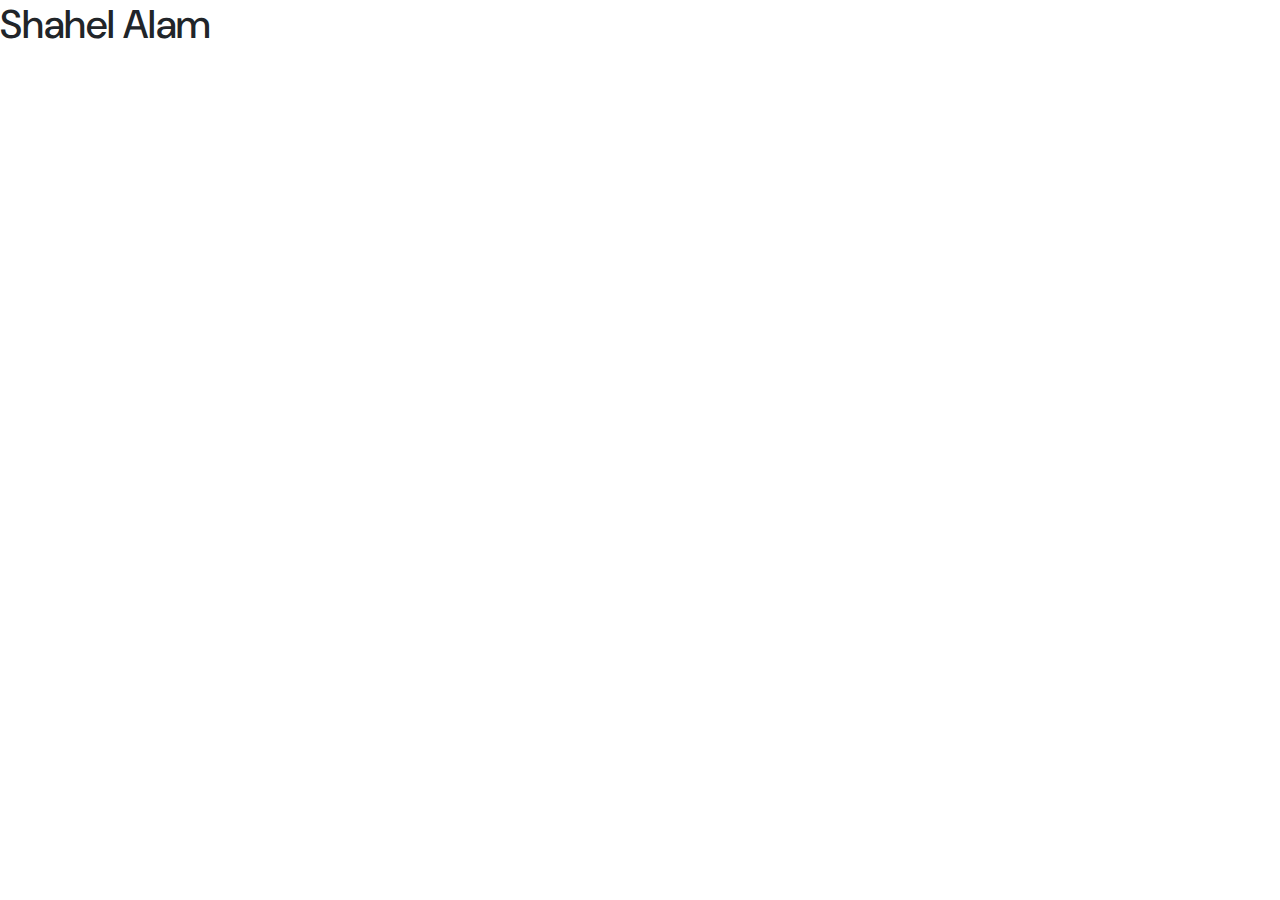
<file: about.html>
<!DOCTYPE html>
<html lang="en">
<head>
    <meta charset="UTF-8">
    <meta name="viewport" content="width=device-width, initial-scale=1.0">
    <title>About Us</title>
    <link rel="stylesheet" href="https://cdnjs.cloudflare.com/ajax/libs/font-awesome/6.4.2/css/all.min.css">
    <link rel="stylesheet" href="css/bootstrap/css/bootstrap.min.css" />
    <link rel="stylesheet" href="css/font-icon.css">
    <link rel="stylesheet" href="css/style.css" />
    <link rel="stylesheet" href="css/slick.css">
</head>
<body>
    

    <h1>Shahel Alam</h1>




    <!-- js file add -->
    <script src="js/jquery.min.js"></script>
    <script src="js/slick.min.js"></script>
    <script src="css/bootstrap/js/bootstrap.min.js"></script>
    <script src="js/custom.js"></script>
</body>
</html>
</file>
<file: css/font-icon.css>
@font-face {
  font-family: 'icomoon';
  src:  url('/fonts/icomoon.eot');
  src:  url('/fonts/icomoon.eot') format('embedded-opentype'),
    url('/fonts/icomoon.ttf') format('truetype'),
    url('/fonts/icomoon.woff') format('woff'),
    url('/fonts/icomoon.svg') format('svg');
  font-weight: normal;
  font-style: normal;
  font-display: block;
}

[class^="icon-"], [class*=" icon-"] {
  /* use !important to prevent issues with browser extensions that change fonts */
  font-family: 'icomoon' !important;
  speak: never;
  font-style: normal;
  font-weight: normal;
  font-variant: normal;
  text-transform: none;
  line-height: 1;

  /* Better Font Rendering =========== */
  -webkit-font-smoothing: antialiased;
  -moz-osx-font-smoothing: grayscale;
}

.icon-Icon-6:before {
  content: "\e901";
 
}
.icon-Icon-5:before {
  content: "\e902";
  
}
.icon-Icon-4:before {
  content: "\e903";
  
}
.icon-Icon-3:before {
  content: "\e904";
  
}
.icon-Icon-2:before {
  content: "\e905";
  
}
.icon-icon-1:before {
  content: "\e906";
  
}
.icon-icon:before {
  content: "\e900";
  
}
.icon-check:before {
  content: "\e907";
  
}
</file>
<file: css/style.css>
@import url("https://fonts.googleapis.com/css2?family=DM+Sans:opsz,wght@9..40,200;9..40,300;9..40,400;9..40,500;9..40,600;9..40,700;9..40,800;9..40,900&family=Playfair+Display:wght@400;500;600;700;800&family=Poppins:wght@200;300;400;500;600;700;800;900&family=Roboto:wght@400;500&display=swap");
* {
  margin: 0;
  padding: 0;
  box-sizing: border-box;
  font-family: "DM Sans", sans-serif;
}

img {
  max-width: 100%;
  height: auto;
}

.btn {
  font-size: 16px;
  font-weight: 500;
  line-height: 22px;
  padding: 15px 30px;
  border-radius: 50px;
  background-color: #4566D4;
  color: #ffffff;
  transition: all 0.5s ease-out;
}
.btn:hover {
  background-color: #F7CF47;
  color: #04144E;
}
@media only screen and (min-width: 768px) and (max-width: 991px) {
  .btn {
    font-size: 14px;
  }
}
@media only screen and (min-width: 0px) and (max-width: 767px) {
  .btn {
    font-size: 13px;
  }
}

.menu {
  text-decoration: none;
  color: #ffffff;
  font-size: 16px;
  line-height: 17px;
  font-weight: 400;
  padding: 36px 16px;
}

.title {
  font-size: 44px;
  font-weight: 800;
  line-height: 54px;
  font-family: "Playfair Display", sans-serif;
  color: #04144E;
  text-transform: capitalize;
  margin-top: 8px;
  margin-bottom: 0;
}
@media only screen and (min-width: 1200px) and (max-width: 1399px) {
  .title {
    font-size: 45px;
    line-height: 54px;
  }
}
@media only screen and (min-width: 992px) and (max-width: 1199px) {
  .title {
    font-size: 38px;
    line-height: 48px;
  }
}
@media only screen and (min-width: 768px) and (max-width: 991px) {
  .title {
    font-size: 32px;
    line-height: 48px;
  }
}
@media only screen and (min-width: 0px) and (max-width: 767px) {
  .title {
    font-size: 30px;
    line-height: 48px;
  }
}
@media only screen and (min-width: 0px) and (max-width: 576px) {
  .title {
    font-size: 24px;
    line-height: 38px;
  }
}

h3 {
  font-family: "Playfair Display", sans-serif;
  font-weight: 600;
  font-size: 24px;
  line-height: 28px;
  color: #04144E;
  text-transform: capitalize;
  margin-bottom: 0;
}
@media only screen and (min-width: 992px) and (max-width: 1199px) {
  h3 {
    font-size: 22px;
  }
}
@media only screen and (min-width: 768px) and (max-width: 991px) {
  h3 {
    font-size: 20px;
  }
}
@media only screen and (min-width: 0px) and (max-width: 576px) {
  h3 {
    font-size: 18px;
  }
}

h4 {
  font-size: 20px;
  font-weight: 600;
  line-height: 28px;
  font-family: "Playfair Display", sans-serif;
  color: #04144E;
  margin-bottom: 0;
}
@media only screen and (min-width: 0px) and (max-width: 767px) {
  h4 {
    font-size: 22px;
  }
}
@media only screen and (min-width: 0px) and (max-width: 576px) {
  h4 {
    font-size: 18px;
  }
}

.header-top {
  height: 100px;
  background-color: #ffffff;
}
.header-top .header-top-wrapper {
  height: 100px;
}
.header-top .header-top-wrapper .logo {
  display: flex;
  align-items: center;
}
.header-top .header-top-wrapper .logo a img {
  width: 100%;
  height: auto;
}
.header-top .header-top-wrapper .address-bar {
  display: flex;
  gap: 60px;
}
@media only screen and (min-width: 992px) and (max-width: 1199px) {
  .header-top .header-top-wrapper .address-bar {
    gap: 24px;
  }
}
.header-top .header-top-wrapper .address-bar .address {
  gap: 12px;
}
.header-top .header-top-wrapper .address-bar .address .address-icon {
  background: rgba(69, 102, 212, 0.1);
  color: rgba(69, 102, 212, 0.1);
  height: 50px;
  width: 50px;
  border-radius: 50%;
  flex-shrink: 0;
}
@media only screen and (min-width: 1200px) and (max-width: 1399px) {
  .header-top .header-top-wrapper .address-bar .address .address-icon {
    height: 50px;
    width: 50px;
  }
  .header-top .header-top-wrapper .address-bar .address .address-icon i {
    font-size: 22px;
  }
}
@media only screen and (min-width: 992px) and (max-width: 1199px) {
  .header-top .header-top-wrapper .address-bar .address .address-icon {
    height: 40px;
    width: 40px;
  }
  .header-top .header-top-wrapper .address-bar .address .address-icon i {
    font-size: 18px;
  }
}
.header-top .header-top-wrapper .address-bar .address .address-icon i {
  font-size: 22px;
  line-height: 22px;
  color: #4566D4;
}
@media only screen and (min-width: 1200px) and (max-width: 1399px) {
  .header-top .header-top-wrapper .address-bar .address .address-icon i {
    font-size: 22px;
  }
}
@media only screen and (min-width: 992px) and (max-width: 1199px) {
  .header-top .header-top-wrapper .address-bar .address .address-icon i {
    font-size: 18px;
  }
}
.header-top .header-top-wrapper .address-bar .address span {
  font-weight: 400;
  color: #6A6C73;
}
.header-top .header-top-wrapper .address-bar .address span, .header-top .header-top-wrapper .address-bar .address h5 {
  font-size: 14px;
  line-height: 25px;
}
.header-top .header-top-wrapper .address-bar .address h5 {
  font-weight: 500;
  color: #04144E;
}
@media only screen and (min-width: 768px) and (max-width: 991px) {
  .header-top .header-top-wrapper .address-bar {
    display: none;
  }
}
@media only screen and (min-width: 0px) and (max-width: 767px) {
  .header-top .header-top-wrapper .address-bar {
    display: none;
  }
}
@media only screen and (min-width: 0px) and (max-width: 576px) {
  .header-top .header-top-wrapper .address-bar {
    display: none;
  }
}
.header-top .header-top-wrapper #toggle-bar {
  font-size: 24px;
  text-decoration: none;
  display: flex;
  justify-content: center;
  align-items: center;
  display: none;
  cursor: pointer;
}
@media only screen and (min-width: 768px) and (max-width: 991px) {
  .header-top .header-top-wrapper #toggle-bar {
    display: block;
  }
}

.header-sec {
  background-color: rgba(4, 20, 78, 0.5);
  z-index: 3;
  position: absolute;
  width: 100%;
  display: inline-block;
}
.header-sec.active {
  display: none;
}
@media only screen and (min-width: 992px) and (max-width: 1199px) {
  .header-sec {
    display: block;
  }
}
@media only screen and (min-width: 768px) and (max-width: 991px) {
  .header-sec {
    display: none;
  }
  .header-sec .nav-menu {
    align-items: flex-start !important;
    width: 100%;
    flex-direction: column;
    justify-content: flex-start;
    background-color: #F3F4F8;
    height: 100% !important;
  }
  .header-sec .nav-menu li {
    padding: 15px 20px;
    width: 100%;
    border-top: 1px solid #D2D6E4;
    border-bottom: 1px solid #D2D6E4;
  }
  .header-sec .nav-menu li a {
    color: #04144E;
    font-size: 18px;
  }
}
.header-sec nav {
  height: 100px;
}
@media only screen and (min-width: 768px) and (max-width: 991px) {
  .header-sec nav {
    height: 100%;
  }
}
.header-sec nav .nav-menu {
  padding: 0;
  margin: 0;
  height: 100px;
  align-items: center;
}
.header-sec nav .nav-menu li {
  list-style: none;
}
.header-sec nav .nav-menu li:hover ul {
  display: block;
}
.header-sec nav .nav-menu .dropdown a::after {
  content: "\f107";
  font-family: "FontAwesome";
  font-size: 14px;
  margin-left: 8px;
  color: #ffffff;
  transition: all 0.5s ease-out;
}
.header-sec nav .nav-menu .dropdown ul {
  position: absolute;
  padding: 0;
  width: 220px;
  height: auto;
  left: -10px;
  top: 60px;
  border-top: 2px solid #4566D4;
  background-color: #ffffff;
  display: none;
  transition: all 0.5s ease-out;
}
.header-sec nav .nav-menu .dropdown ul li {
  padding: 10px 16px;
  width: 100%;
  border-bottom: 1px solid #efefef;
}
.header-sec nav .nav-menu .dropdown ul li:hover {
  background: #4566D4;
}
.header-sec nav .nav-menu .dropdown ul li:hover a {
  color: #ffffff;
}
.header-sec nav .nav-menu .dropdown ul li:hover a::after {
  display: none;
}
.header-sec nav .nav-menu .dropdown ul li a {
  text-decoration: none;
  font-size: 16px;
  font-weight: 400;
  line-height: 17px;
  font-family: "DM Sans", sans-serif;
  color: #04144E;
  text-transform: capitalize;
  margin-top: none;
  margin-bottom: 0;
}
@media only screen and (min-width: 768px) and (max-width: 991px) {
  .header-sec nav .btn {
    display: none;
  }
}
@media only screen and (min-width: 0px) and (max-width: 767px) {
  .header-sec nav .btn {
    display: none;
  }
}
@media only screen and (min-width: 0px) and (max-width: 576px) {
  .header-sec nav .btn {
    display: none;
  }
}

.header-area.style-1 {
  padding: 27px 0;
  background-color: #ffffff;
  position: relative;
  z-index: 2;
}
.header-area.style-1 .header-wrapper {
  display: flex;
  justify-content: space-between;
  align-items: center;
}
.header-area.style-1 .header-wrapper .logo {
  flex-shrink: 0;
}
.header-area.style-1 .header-wrapper .main-menu {
  display: flex;
  justify-content: space-between;
  align-items: center;
  gap: 45px;
}
.header-area.style-1 .header-wrapper .main-menu .nav-menu {
  display: flex;
  margin-bottom: 0;
}
.header-area.style-1 .header-wrapper .main-menu .nav-menu li {
  list-style: none;
  position: relative;
}
.header-area.style-1 .header-wrapper .main-menu .nav-menu li:hover .submenu {
  display: initial;
}
.header-area.style-1 .header-wrapper .main-menu .nav-menu li .menu {
  text-decoration: none;
  font-size: 16px;
  line-height: 17px;
  font-weight: 400;
  color: #04144E;
  transition: 0.5s ease-out;
}
.header-area.style-1 .header-wrapper .main-menu .nav-menu li .menu:hover, .header-area.style-1 .header-wrapper .main-menu .nav-menu li .menu.active {
  color: #4566D4;
}
.header-area.style-1 .header-wrapper .main-menu .nav-menu li .menu.active::after, .header-area.style-1 .header-wrapper .main-menu .nav-menu li .menu:hover::after {
  content: "";
  position: absolute;
  bottom: -42px;
  left: 0;
  width: 100%;
  height: 5px;
  border-radius: 10px 10px 0 0;
  background-color: #4566D4;
}
.header-area.style-1 .header-wrapper .main-menu .nav-menu li .submenu {
  background-color: #ffffff;
  position: absolute;
  top: 64px;
  left: -4px;
  width: 200px;
  padding-left: 0;
  box-shadow: 0 4px 8px 0 rgba(0, 0, 0, 0.2), 0 6px 20px 0 rgba(0, 0, 0, 0.19);
  display: none;
  transition: 0.5s ease-in;
}
.header-area.style-1 .header-wrapper .main-menu .nav-menu li .submenu li {
  padding: 10px;
  border: 1px solid #D2D6E4;
  cursor: pointer;
}
.header-area.style-1 .header-wrapper .main-menu .nav-menu li .submenu li a {
  text-decoration: none;
  color: #04144E;
}
.header-area.style-1 .header-wrapper #toggle-bar {
  display: none;
}

.hero-sec {
  background-image: url(/image/hero-bg.png);
  background-repeat: no-repeat;
  background-position: center;
  background-size: cover;
  padding-top: 220px;
  padding-bottom: 240px;
  position: relative;
  z-index: 2;
  min-height: 900px;
}
@media only screen and (min-width: 0px) and (max-width: 576px) {
  .hero-sec {
    padding: 200px 20px 220px 20px;
  }
}
.hero-sec .page-overlay {
  background-color: rgba(2, 10, 39, 0.5);
  height: 100%;
  width: 100%;
  position: absolute;
  top: 0;
  left: 0;
  right: 0;
  z-index: -1;
}
.hero-sec .sub-title {
  font-size: 16px;
  font-weight: 700;
  line-height: 28px;
  letter-spacing: 3px;
  font-family: "DM Sans", sans-serif;
  color: #F7CF47;
  text-transform: uppercase;
}
@media only screen and (min-width: 768px) and (max-width: 991px) {
  .hero-sec .sub-title {
    font-size: 16px;
  }
}
@media only screen and (min-width: 0px) and (max-width: 767px) {
  .hero-sec .sub-title {
    font-size: 14px;
  }
}
@media only screen and (min-width: 0px) and (max-width: 576px) {
  .hero-sec .sub-title {
    font-size: 14px;
    line-height: 22px;
  }
}
@media only screen and (min-width: 0px) and (max-width: 767px) {
  .hero-sec .sub-title {
    font-size: 16px;
  }
}
.hero-sec .heading {
  font-weight: 700;
  font-size: 60px;
  line-height: 72px;
  color: #ffffff;
  font-family: "Playfair Display", sans-serif;
  margin-bottom: 0;
  margin-top: 8px;
  text-transform: capitalize;
}
@media only screen and (min-width: 1200px) and (max-width: 1399px) {
  .hero-sec .heading {
    font-size: 60px;
    line-height: 72px;
  }
}
@media only screen and (min-width: 992px) and (max-width: 1199px) {
  .hero-sec .heading {
    font-size: 54px;
    line-height: 60px;
  }
}
@media only screen and (min-width: 768px) and (max-width: 991px) {
  .hero-sec .heading {
    font-size: 40px;
    line-height: 54px;
  }
}
@media only screen and (min-width: 0px) and (max-width: 767px) {
  .hero-sec .heading {
    font-size: 40px;
    line-height: 54px;
  }
}
@media only screen and (min-width: 0px) and (max-width: 576px) {
  .hero-sec .heading {
    font-size: 34px;
    line-height: 48px;
  }
}
.hero-sec .heading span {
  font-weight: 700;
  font-size: 60px;
  line-height: 72px;
  color: #F7CF47;
  font-family: "Playfair Display", sans-serif;
  margin-bottom: 0;
  font-family: "Playfair Display", sans-serif;
}
@media only screen and (min-width: 1200px) and (max-width: 1399px) {
  .hero-sec .heading span {
    font-size: 60px;
    line-height: 72px;
  }
}
@media only screen and (min-width: 992px) and (max-width: 1199px) {
  .hero-sec .heading span {
    font-size: 54px;
    line-height: 60px;
  }
}
@media only screen and (min-width: 768px) and (max-width: 991px) {
  .hero-sec .heading span {
    font-size: 40px;
    line-height: 54px;
  }
}
@media only screen and (min-width: 0px) and (max-width: 767px) {
  .hero-sec .heading span {
    font-size: 40px;
    line-height: 54px;
  }
}
@media only screen and (min-width: 0px) and (max-width: 576px) {
  .hero-sec .heading span {
    font-size: 34px;
    line-height: 48px;
  }
}
.hero-sec p {
  font-size: 16px;
  font-weight: 400;
  line-height: 28px;
  font-family: "DM Sans", sans-serif;
  color: #ffffff;
  text-transform: capitalize;
  margin-top: 24px;
  margin-bottom: 0;
}
.hero-sec .hero-btn {
  margin-top: 54px;
  gap: 20px;
}
.hero-sec .video-btn {
  width: 54px;
  height: 54px;
  padding: 18px;
  background-color: #F7CF47;
  border-radius: 50px;
}
.hero-sec .video-btn .fa-play {
  font-size: 18px;
  color: #020A27;
}
#hero {
  position: relative;
  z-index: 1;
}
#hero .slider-shahel .prev-btn, #hero .slider-shahel .next-btn {
  width: 60px;
  height: 60px;
  background: rgba(255, 255, 255, 0.2);
  color: #ffffff;
  border-radius: 50px;
  border: none;
  outline: none;
  flex-shrink: 0;
  position: absolute;
  top: 44%;
  z-index: 1;
}
#hero .slider-shahel .prev-btn {
  left: 30px;
}
#hero .slider-shahel .next-btn {
  right: 30px;
}
#hero .slide-items {
  position: relative;
  background-position: center;
  background-repeat: no-repeat;
  background-size: cover;
  height: 800px;
}
#hero .slide-items .bg {
  content: "";
  position: absolute;
  height: 800px;
  width: 50%;
  background-color: #4566D4;
  z-index: 1;
}
#hero .hero-container .hero-text {
  position: relative;
  z-index: 2;
  padding: 176px 0;
}
#hero .hero-container .hero-text .sub-title {
  font-size: 16px;
  font-weight: 700;
  line-height: 28px;
  letter-spacing: 3px;
  font-family: "DM Sans", sans-serif;
  color: #ffffff;
  text-transform: uppercase;
}
@media only screen and (min-width: 768px) and (max-width: 991px) {
  #hero .hero-container .hero-text .sub-title {
    font-size: 16px;
  }
}
@media only screen and (min-width: 0px) and (max-width: 767px) {
  #hero .hero-container .hero-text .sub-title {
    font-size: 14px;
  }
}
@media only screen and (min-width: 0px) and (max-width: 576px) {
  #hero .hero-container .hero-text .sub-title {
    font-size: 14px;
    line-height: 22px;
  }
}
#hero .hero-container .hero-text h1 {
  font-family: "Playfair Display", sans-serif;
  text-transform: capitalize;
  font-weight: 700;
  font-size: 60px;
  line-height: 72px;
  color: #ffffff;
  font-family: "Playfair Display", sans-serif;
  margin-bottom: 0;
  margin-top: 8px;
}
#hero .hero-container .hero-text h1 span {
  color: #F7CF47;
  font-family: "Playfair Display", sans-serif;
}
#hero .hero-container .hero-text .desc {
  font-size: 16px;
  font-weight: 400;
  line-height: 28px;
  font-family: "DM Sans", sans-serif;
  color: #ffffff;
  text-transform: capitalize;
  margin-top: 20px;
  margin-bottom: 0;
}
#hero .hero-container .hero-text .hero-btn {
  margin-top: 54px;
  display: flex;
  flex-shrink: 0;
  gap: 20px;
}
#hero .hero-container .hero-text .hero-btn .btn {
  border: 1px solid #ffffff;
}
#hero .hero-container .hero-text .hero-btn .vid-btn {
  display: flex;
  justify-content: center;
  align-items: center;
  width: 52px;
  height: 52px;
  background-color: #F7CF47;
  border-radius: 52px;
  flex-shrink: 0;
}
#hero .hero-container .hero-text .hero-btn .vid-btn a {
  color: #020A27;
  flex-shrink: 0;
}

.title-section {
  margin-bottom: 50px;
  text-align: center;
}
.title-section .sub-title {
  font-size: 16px;
  font-weight: 700;
  line-height: 28px;
  letter-spacing: 3px;
  font-family: "DM Sans", sans-serif;
  color: #4566D4;
  text-transform: uppercase;
}
@media only screen and (min-width: 768px) and (max-width: 991px) {
  .title-section .sub-title {
    font-size: 16px;
  }
}
@media only screen and (min-width: 0px) and (max-width: 767px) {
  .title-section .sub-title {
    font-size: 14px;
  }
}
@media only screen and (min-width: 0px) and (max-width: 576px) {
  .title-section .sub-title {
    font-size: 14px;
    line-height: 22px;
  }
}
.title-section .desc {
  font-size: 16px;
  font-weight: 400;
  line-height: 28px;
  font-family: "DM Sans", sans-serif;
  color: #6A6C73;
  text-transform: capitalize;
  margin-top: 20px;
  margin-bottom: 0;
}

#package-area {
  padding: 100px 0;
  position: relative;
  z-index: 2;
  background-position: center;
  background-size: cover;
  background-repeat: no-repeat;
  object-fit: cover;
}
#package-area .overlay {
  content: "";
  position: absolute;
  width: 100%;
  height: 100%;
  top: 0;
  bottom: 0;
  left: 0;
  right: 0;
  background: rgba(2, 10, 39, 0.7);
  z-index: -1;
}
#package-area .sub-title {
  color: #F7CF47;
}
#package-area .title {
  color: #ffffff;
}

.total-packages {
  position: relative;
}
.total-packages .card-pack {
  padding: 30px;
  border-radius: 14px;
  background: #ffffff;
  box-shadow: 0px 0px 60px 0px rgba(0, 0, 0, 0.08);
}
.total-packages .pricing-title .subtitle {
  font-size: 16px;
  font-weight: 700;
  line-height: 28px;
  letter-spacing: 3px;
  font-family: "DM Sans", sans-serif;
  color: #04144E;
  text-transform: uppercase;
  letter-spacing: initial;
  font-weight: 400;
  margin-bottom: 0;
}
@media only screen and (min-width: 768px) and (max-width: 991px) {
  .total-packages .pricing-title .subtitle {
    font-size: 16px;
  }
}
@media only screen and (min-width: 0px) and (max-width: 767px) {
  .total-packages .pricing-title .subtitle {
    font-size: 14px;
  }
}
@media only screen and (min-width: 0px) and (max-width: 576px) {
  .total-packages .pricing-title .subtitle {
    font-size: 14px;
    line-height: 22px;
  }
}
.total-packages .pricing-title h2 {
  font-weight: 600;
  font-size: 45px;
  line-height: 54px;
  color: #04144E;
  font-family: "Playfair Display", sans-serif;
  margin-bottom: 0;
  display: flex;
}
.total-packages .pricing-title h2 .currency {
  font-size: 16px;
  margin-right: 2px;
  line-height: 54px;
  text-align: start;
}
.total-packages .pricing-title h2 .time {
  color: "Playfair Display", sans-serif;
  font-family: "Raleway", sans-serif;
  font-size: 13px;
  font-weight: 500;
  line-height: 23px;
  text-transform: capitalize;
  margin-left: 2px;
  align-self: self-end;
}
.total-packages .pricing-title .card-desc {
  font-size: 16px;
  font-weight: 400;
  line-height: 25px;
  font-family: "DM Sans", sans-serif;
  color: #6A6C73;
  text-transform: capitalize;
  margin-top: 20px;
  margin-bottom: 0;
}
.total-packages .feature-list {
  padding-top: 28px;
  padding-bottom: 30px;
}
.total-packages .feature-list ul {
  padding: 30px 0;
  border-top: 2px solid #F3F4F8;
  border-bottom: 2px solid #F3F4F8;
  list-style: none;
  display: flex;
  flex-direction: column;
  gap: 12px;
  margin-bottom: 0;
}
.total-packages .feature-list ul li {
  display: flex;
  justify-content: start;
  align-items: center;
  flex-shrink: 0;
  gap: 11px;
  padding: 4px 0;
}
.total-packages .feature-list ul li span {
  font-size: 16px;
  font-weight: 400;
  line-height: 25px;
  font-family: "DM Sans", sans-serif;
  color: #04144E;
  text-transform: capitalize;
  margin-top: initial;
  margin-bottom: 0;
}
.total-packages .btn {
  display: flex;
  justify-content: center;
  background: #ECF0FB;
  color: #4566D4;
  transition: all 0.6s ease-in-out;
}
.total-packages .btn:hover {
  background: #4566D4;
  color: #ffffff !important;
}

.feature-area {
  background-color: #F3F4F8;
  padding-bottom: 100px;
}
.feature-area.style-1 {
  padding: 100px 0;
}
@media only screen and (min-width: 0px) and (max-width: 767px) {
  .feature-area {
    padding: 0 20px 80px 20px;
  }
}
@media only screen and (min-width: 0px) and (max-width: 576px) {
  .feature-area {
    padding: 0 20px 80px 20px;
  }
}
.feature-area .feature-item.style-1 {
  margin-top: -140px;
  z-index: 2;
}
.feature-area .feature-title-sec {
  margin-top: 100px;
}
@media only screen and (min-width: 0px) and (max-width: 767px) {
  .feature-area .feature-title-sec {
    margin-top: 40px;
  }
}
@media only screen and (min-width: 0px) and (max-width: 576px) {
  .feature-area .feature-title-sec {
    margin-top: 40px;
  }
}
@media only screen and (min-width: 0px) and (max-width: 576px) {
  .feature-area .feature-title-sec .row {
    padding: 0 28px;
  }
  .feature-area .feature-title-sec .row h2 {
    text-align: center;
  }
}
@media only screen and (min-width: 0px) and (max-width: 576px) {
  .feature-area .feature-title-sec .row .view-btn {
    justify-content: center !important;
  }
}

.feature-area.style-1 .feature-item .item-img {
  display: flex;
  justify-content: center;
  align-items: center;
  width: 80px;
  height: 80px;
  background-color: rgba(69, 102, 212, 0.1);
  border-radius: 50px;
  transition: all 0.5s ease-out;
}
@media only screen and (min-width: 0px) and (max-width: 767px) {
  .feature-area.style-1 .feature-item .item-img {
    width: 100px;
    height: 100px;
  }
}
@media only screen and (min-width: 0px) and (max-width: 576px) {
  .feature-area.style-1 .feature-item .item-img {
    width: 80px;
    height: 80px;
  }
}
.feature-area.style-1 .feature-item .item-img span {
  font-size: 35px;
  color: #4566D4;
}
@media only screen and (min-width: 0px) and (max-width: 767px) {
  .feature-area.style-1 .feature-item .item-img span {
    font-size: 50px;
  }
}
@media only screen and (min-width: 0px) and (max-width: 576px) {
  .feature-area.style-1 .feature-item .item-img span {
    font-size: 40px;
  }
}
.feature-area.style-1 .item-card {
  transition: all 0.5s ease-out;
  position: relative;
  background-color: #ffffff;
}
.feature-area.style-1 .item-card.card {
  border-radius: 14px;
  border: none;
}
.feature-area.style-1 .item-card:hover {
  top: -5px;
}
.feature-area.style-1 .item-card:hover .item-img, .feature-area.style-1 .item-card:hover .item-img, .feature-area.style-1 .item-card:hover .item-img, .feature-area.style-1 .item-card:hover .item-img {
  transform: rotateY(-360deg);
  background-color: #4566D4;
}
.feature-area.style-1 .item-card:hover .item-img span, .feature-area.style-1 .item-card:hover .item-img span, .feature-area.style-1 .item-card:hover .item-img span, .feature-area.style-1 .item-card:hover .item-img span {
  color: #ffffff;
}

.feature-item.style-1 .card {
  --bs-card-border-width: none;
  border: none;
  --bs-card-border-radius: none;
}
@media only screen and (min-width: 1200px) and (max-width: 1399px) {
  .feature-item.style-1 .card {
    --bs-card-border-radius: 14px;
  }
  .feature-item.style-1 .card .card-one {
    border-radius: 14px 0 0 14px;
  }
  .feature-item.style-1 .card .card-four {
    border-radius: 0 14px 14px 0;
  }
}
@media only screen and (min-width: 992px) and (max-width: 1199px) {
  .feature-item.style-1 .card {
    --bs-card-border-radius: 14px;
  }
  .feature-item.style-1 .card .card-one {
    border-radius: 14px 0 0 14px;
  }
  .feature-item.style-1 .card .card-four {
    border-radius: 0 14px 14px 0;
  }
}
@media only screen and (min-width: 768px) and (max-width: 991px) {
  .feature-item.style-1 .card {
    --bs-card-border-radius: 14px;
  }
}
@media only screen and (min-width: 0px) and (max-width: 767px) {
  .feature-item.style-1 .card {
    --bs-card-border-radius: 14px;
  }
}
@media only screen and (min-width: 0px) and (max-width: 576px) {
  .feature-item.style-1 .card {
    --bs-card-border-radius: 14px;
  }
}
.feature-item.style-1 .item-card {
  transition: all 0.5s ease-out;
  position: relative;
}
.feature-item.style-1 .item-card:hover {
  top: -5px;
}
.feature-item.style-1 .item-card:hover .item-img, .feature-item.style-1 .item-card:hover .item-img, .feature-item.style-1 .item-card:hover .item-img, .feature-item.style-1 .item-card:hover .item-img {
  transform: rotateY(-360deg);
  background-color: #4566D4;
}
.feature-item.style-1 .item-card:hover .item-img span, .feature-item.style-1 .item-card:hover .item-img span, .feature-item.style-1 .item-card:hover .item-img span, .feature-item.style-1 .item-card:hover .item-img span {
  color: #ffffff;
}
.feature-item.style-1 .item-card .card-one, .feature-item.style-1 .item-card .card-three {
  background-color: #ffffff;
}
.feature-item.style-1 .item-card .card-two, .feature-item.style-1 .item-card .card-four {
  background-color: #ECF0FB;
}
.feature-item.style-1 .item-card .card-one .item-img, .feature-item.style-1 .item-card .card-three .item-img {
  display: flex;
  justify-content: center;
  align-items: center;
  width: 80px;
  height: 80px;
  background-color: rgba(69, 102, 212, 0.1);
  border-radius: 50px;
  transition: all 0.5s ease-out;
}
@media only screen and (min-width: 0px) and (max-width: 767px) {
  .feature-item.style-1 .item-card .card-one .item-img, .feature-item.style-1 .item-card .card-three .item-img {
    width: 100px;
    height: 100px;
  }
}
@media only screen and (min-width: 0px) and (max-width: 576px) {
  .feature-item.style-1 .item-card .card-one .item-img, .feature-item.style-1 .item-card .card-three .item-img {
    width: 80px;
    height: 80px;
  }
}
.feature-item.style-1 .item-card .card-one .item-img span, .feature-item.style-1 .item-card .card-three .item-img span {
  font-size: 35px;
  color: #4566D4;
}
@media only screen and (min-width: 0px) and (max-width: 767px) {
  .feature-item.style-1 .item-card .card-one .item-img span, .feature-item.style-1 .item-card .card-three .item-img span {
    font-size: 50px;
  }
}
@media only screen and (min-width: 0px) and (max-width: 576px) {
  .feature-item.style-1 .item-card .card-one .item-img span, .feature-item.style-1 .item-card .card-three .item-img span {
    font-size: 40px;
  }
}
.feature-item.style-1 .item-card .card-two .item-img, .feature-item.style-1 .item-card .card-four .item-img {
  display: flex;
  justify-content: center;
  align-items: center;
  width: 80px;
  height: 80px;
  background-color: #ffffff;
  border-radius: 50px;
  transition: all 0.5s ease-out;
}
@media only screen and (min-width: 0px) and (max-width: 767px) {
  .feature-item.style-1 .item-card .card-two .item-img, .feature-item.style-1 .item-card .card-four .item-img {
    width: 100px;
    height: 100px;
  }
}
@media only screen and (min-width: 0px) and (max-width: 576px) {
  .feature-item.style-1 .item-card .card-two .item-img, .feature-item.style-1 .item-card .card-four .item-img {
    width: 80px;
    height: 80px;
  }
}
.feature-item.style-1 .item-card .card-two .item-img span, .feature-item.style-1 .item-card .card-four .item-img span {
  font-size: 35px;
  color: #4566D4;
}
@media only screen and (min-width: 0px) and (max-width: 767px) {
  .feature-item.style-1 .item-card .card-two .item-img span, .feature-item.style-1 .item-card .card-four .item-img span {
    font-size: 50px;
  }
}
@media only screen and (min-width: 0px) and (max-width: 576px) {
  .feature-item.style-1 .item-card .card-two .item-img span, .feature-item.style-1 .item-card .card-four .item-img span {
    font-size: 40px;
  }
}
.feature-item .card-one, .feature-item .card-two, .feature-item .card-three, .feature-item .card-four {
  display: flex;
  justify-content: center;
  align-items: center;
  flex-direction: column;
  gap: 25px;
  padding: 30px 42px;
}
@media only screen and (min-width: 992px) and (max-width: 1199px) {
  .feature-item .card-one, .feature-item .card-two, .feature-item .card-three, .feature-item .card-four {
    padding: 30px 20px;
  }
}
@media only screen and (min-width: 768px) and (max-width: 991px) {
  .feature-item .card-one, .feature-item .card-two, .feature-item .card-three, .feature-item .card-four {
    padding: 30px 20px;
    border-radius: 14px;
  }
}
@media only screen and (min-width: 0px) and (max-width: 767px) {
  .feature-item .card-one, .feature-item .card-two, .feature-item .card-three, .feature-item .card-four {
    padding: 40px 50px;
    border-radius: 14px;
  }
}
@media only screen and (min-width: 0px) and (max-width: 576px) {
  .feature-item .card-one, .feature-item .card-two, .feature-item .card-three, .feature-item .card-four {
    padding: 40px 50px;
    border-radius: 14px;
  }
}
.feature-item .card-one .item-title p, .feature-item .card-two .item-title p, .feature-item .card-three .item-title p, .feature-item .card-four .item-title p {
  font-size: 14px;
  font-weight: 400;
  line-height: 25px;
  font-family: "DM Sans", sans-serif;
  color: #6A6C73;
  text-transform: capitalize;
  margin-top: 10px;
  margin-bottom: 0;
}
@media only screen and (min-width: 0px) and (max-width: 767px) {
  .feature-item .card-one .item-title p, .feature-item .card-two .item-title p, .feature-item .card-three .item-title p, .feature-item .card-four .item-title p {
    font-size: 16px;
  }
}
@media only screen and (min-width: 0px) and (max-width: 576px) {
  .feature-item .card-one .item-title p, .feature-item .card-two .item-title p, .feature-item .card-three .item-title p, .feature-item .card-four .item-title p {
    font-size: 14px;
  }
}
.feature-item .card-one .item-img, .feature-item .card-two .item-img, .feature-item .card-three .item-img, .feature-item .card-four .item-img {
  flex-shrink: 0;
}

#business {
  padding: 100px 0;
  background-color: #ffffff;
}
#business .img-part {
  position: relative;
}
#business .img-part .image {
  border-radius: 14px;
  width: 400px;
  height: auto;
  flex-shrink: 0;
  overflow: hidden;
}
#business .img-part .img-two {
  width: 300px;
  height: auto;
  overflow: hidden;
  border-radius: 14px;
  position: absolute;
  right: 0;
  bottom: -50px;
}
#business .img-part .img-two .top-img {
  border-radius: 14px;
  flex-shrink: 0;
  overflow: hidden;
  position: relative;
}
#business .img-part .img-two .top-img .video-btn {
  width: 70px;
  height: 70px;
  background-color: #4566D4;
  border-radius: 50%;
  color: #ffffff;
  flex-shrink: 0;
  display: flex;
  justify-content: center;
  align-items: center;
  position: absolute;
  top: 40%;
  left: 40%;
}
#business .img-part .img-two .top-img .video-btn a {
  color: #ffffff;
  flex-shrink: 0;
}
#business .content-part .btn {
  margin-top: 50px;
}
#business .content-part .title-section {
  margin-bottom: 30px;
}
#business .content-part .business-items {
  display: grid;
  grid-template-columns: auto auto;
  gap: 20px;
}
#business .content-part .business-items .item {
  display: flex;
  align-items: center;
  gap: 10px;
}
#business .content-part .business-items .item .check {
  width: 30px;
  height: 30px;
  display: flex;
  justify-content: center;
  align-items: center;
  flex-shrink: 0;
  background-color: rgba(69, 102, 212, 0.1);
  border-radius: 50%;
}
#business .content-part .business-items .item span {
  font-size: 16px;
  font-weight: 500;
  line-height: 22px;
  font-family: "DM Sans", sans-serif;
  color: #04144E;
  text-transform: capitalize;
  margin-top: none;
  margin-bottom: 0;
}

.about-sec {
  padding: 100px 0;
}
@media only screen and (min-width: 0px) and (max-width: 767px) {
  .about-sec {
    padding: 80px 20px;
  }
}
@media only screen and (min-width: 0px) and (max-width: 576px) {
  .about-sec {
    padding: 80px 20px;
  }
}
@media only screen and (min-width: 1200px) and (max-width: 1399px) {
  .about-sec .content-wrapper {
    margin-left: 60px;
  }
}
@media only screen and (min-width: 0px) and (max-width: 767px) {
  .about-sec .content-wrapper {
    padding: 0 40px;
  }
}
@media only screen and (min-width: 0px) and (max-width: 576px) {
  .about-sec .content-wrapper {
    padding: 0 40px;
  }
}
.about-sec .content-wrapper .about-sec-title {
  margin-bottom: 30px;
}
@media only screen and (min-width: 1200px) and (max-width: 1399px) {
  .about-sec .content-wrapper .about-sec-title {
    margin-bottom: 30px;
  }
}
@media only screen and (min-width: 768px) and (max-width: 991px) {
  .about-sec .content-wrapper .about-sec-title {
    margin-bottom: 20px;
  }
}
@media only screen and (min-width: 0px) and (max-width: 767px) {
  .about-sec .content-wrapper .about-sec-title {
    margin-bottom: 20px;
  }
}
@media only screen and (min-width: 0px) and (max-width: 576px) {
  .about-sec .content-wrapper .about-sec-title {
    margin-bottom: 20px;
  }
}
.about-sec .content-wrapper .about-sec-title .sub-title {
  font-size: 16px;
  font-weight: 700;
  line-height: 28px;
  letter-spacing: 3px;
  font-family: "DM Sans", sans-serif;
  color: #4566D4;
  text-transform: uppercase;
}
@media only screen and (min-width: 768px) and (max-width: 991px) {
  .about-sec .content-wrapper .about-sec-title .sub-title {
    font-size: 16px;
  }
}
@media only screen and (min-width: 0px) and (max-width: 767px) {
  .about-sec .content-wrapper .about-sec-title .sub-title {
    font-size: 14px;
  }
}
@media only screen and (min-width: 0px) and (max-width: 576px) {
  .about-sec .content-wrapper .about-sec-title .sub-title {
    font-size: 14px;
    line-height: 22px;
  }
}
@media only screen and (min-width: 0px) and (max-width: 576px) {
  .about-sec .content-wrapper .about-sec-title .sub-title {
    font-size: 14px;
    margin-top: 10px;
  }
}
@media only screen and (min-width: 0px) and (max-width: 767px) {
  .about-sec .content-wrapper .about-sec-title .sub-title {
    font-size: 14px;
    margin-top: 10px;
  }
}
@media only screen and (min-width: 768px) and (max-width: 991px) {
  .about-sec .content-wrapper .about-sec-title .sub-title {
    font-size: 16px;
  }
}
.about-sec .content-wrapper .about-sec-title .body-description {
  font-size: 16px;
  font-weight: 400;
  line-height: 28px;
  font-family: "DM Sans", sans-serif;
  color: #6A6C73;
  text-transform: capitalize;
  margin-top: 20px;
  margin-bottom: 0;
}
@media only screen and (min-width: 1200px) and (max-width: 1399px) {
  .about-sec .content-wrapper .about-sec-title .body-description {
    margin-top: 20px;
  }
}
@media only screen and (min-width: 992px) and (max-width: 1199px) {
  .about-sec .content-wrapper .about-sec-title .body-description {
    margin-top: 15px;
  }
}
@media only screen and (min-width: 768px) and (max-width: 991px) {
  .about-sec .content-wrapper .about-sec-title .body-description {
    margin-top: 14px;
  }
}
@media only screen and (min-width: 0px) and (max-width: 767px) {
  .about-sec .content-wrapper .about-sec-title .body-description {
    margin-top: 12px;
    font-size: 14px;
  }
}
@media only screen and (min-width: 0px) and (max-width: 576px) {
  .about-sec .content-wrapper .about-sec-title .body-description {
    margin-top: 12px;
    font-size: 12px;
  }
}
.about-sec .content-wrapper .list-item-wrapper .list-item {
  margin-bottom: 20px;
  gap: 10px;
}
@media only screen and (min-width: 1200px) and (max-width: 1399px) {
  .about-sec .content-wrapper .list-item-wrapper .list-item {
    margin-bottom: 20px;
  }
}
@media only screen and (min-width: 992px) and (max-width: 1199px) {
  .about-sec .content-wrapper .list-item-wrapper .list-item {
    margin-bottom: 12px;
  }
}
@media only screen and (min-width: 768px) and (max-width: 991px) {
  .about-sec .content-wrapper .list-item-wrapper .list-item {
    margin-bottom: 14px;
  }
}
.about-sec .content-wrapper .list-item-wrapper .list-item .check {
  width: 30px;
  height: 30px;
  background-color: #ECF0FB;
  border-radius: 50%;
}
.about-sec .content-wrapper .list-item-wrapper .list-item .check img {
  width: 14px;
  height: 12px;
}
.about-sec .content-wrapper .list-item-wrapper .btn {
  margin-top: 30px;
}
@media only screen and (min-width: 1200px) and (max-width: 1399px) {
  .about-sec .content-wrapper .list-item-wrapper .btn {
    margin-top: 30px;
  }
}
@media only screen and (min-width: 768px) and (max-width: 991px) {
  .about-sec .content-wrapper .list-item-wrapper .btn {
    margin-top: 20px;
  }
}
.about-sec .about-img-wrapper {
  position: relative;
  padding-right: 70px;
}
@media only screen and (min-width: 1200px) and (max-width: 1399px) {
  .about-sec .about-img-wrapper {
    padding-right: 10px;
  }
}
@media only screen and (min-width: 992px) and (max-width: 1199px) {
  .about-sec .about-img-wrapper {
    padding-right: 0;
  }
}
@media only screen and (min-width: 0px) and (max-width: 767px) {
  .about-sec .about-img-wrapper {
    padding: 0 40px;
  }
}
@media only screen and (min-width: 0px) and (max-width: 576px) {
  .about-sec .about-img-wrapper {
    padding: 0 40px;
  }
}
@media only screen and (min-width: 0px) and (max-width: 767px) {
  .about-sec .about-img-wrapper .bottom-img img {
    width: 60%;
  }
}
@media only screen and (min-width: 0px) and (max-width: 576px) {
  .about-sec .about-img-wrapper .bottom-img img {
    height: 342px;
    width: 60%;
  }
}
.about-sec .about-img-wrapper .top-img {
  position: absolute;
  top: 0;
  height: 100%;
  display: flex;
  justify-content: center;
  align-items: center;
  margin-left: 30px;
  max-width: 446px;
  width: 100%;
}
@media only screen and (min-width: 1200px) and (max-width: 1399px) {
  .about-sec .about-img-wrapper .top-img {
    max-width: 446px;
  }
}
@media only screen and (min-width: 992px) and (max-width: 1199px) {
  .about-sec .about-img-wrapper .top-img {
    max-width: 410px;
  }
}
@media only screen and (min-width: 0px) and (max-width: 767px) {
  .about-sec .about-img-wrapper .top-img {
    max-width: 342px;
  }
}
@media only screen and (min-width: 0px) and (max-width: 576px) {
  .about-sec .about-img-wrapper .top-img {
    width: 50%;
  }
}
.about-sec .about-img-wrapper .top-img img {
  width: 100%;
  height: auto;
  border-radius: 50%;
}
.about-sec .about-img-wrapper .top-img .video-btn {
  position: absolute;
  width: 70px;
  height: 70px;
  display: flex;
  justify-content: center;
  align-items: center;
  background-color: #4566D4;
  border-radius: 50%;
  cursor: pointer;
}
.about-sec .about-img-wrapper .top-img .video-btn a {
  width: 70px;
  height: 70px;
  border-radius: 50%;
  display: flex;
  justify-content: center;
  align-items: center;
  background-color: #4566D4;
  text-decoration: none;
}
.about-sec .about-img-wrapper .top-img .video-btn a i {
  font-size: 20px;
  color: #ffffff;
}

.client-sec {
  padding: 100px 0;
  background-color: #020A27;
}
@media only screen and (min-width: 0px) and (max-width: 576px) {
  .client-sec {
    padding: 80px 0;
  }
}
.client-sec .branding-img {
  display: flex;
  justify-content: center;
  align-items: center;
}
.client-sec .branding-img .branding-img img {
  width: 100%;
  height: auto;
}
.client-sec .slider-item-wrapper {
  width: 224px;
}

.service-sec {
  padding: 100px 0;
  background-color: #F3F4F8;
  position: relative;
}
@media only screen and (min-width: 0px) and (max-width: 576px) {
  .service-sec {
    padding: 80px 20px;
  }
}
.service-sec .service-bg {
  position: absolute;
  top: 0;
  right: 0;
  display: block;
  z-index: 0;
}
.service-sec .service-bg img {
  width: 100%;
  height: auto;
}
.service-sec .service-wrapper {
  position: relative;
  z-index: 1;
  display: flex;
  justify-content: center;
  align-items: center;
  flex-direction: column;
}
@media only screen and (min-width: 0px) and (max-width: 576px) {
  .service-sec .service-wrapper {
    padding: 0 20px;
  }
}
.service-sec .service-wrapper .service-title-sec {
  padding: 0 140px;
}
@media only screen and (min-width: 768px) and (max-width: 991px) {
  .service-sec .service-wrapper .service-title-sec {
    padding: 0 60px;
  }
}
@media only screen and (min-width: 0px) and (max-width: 767px) {
  .service-sec .service-wrapper .service-title-sec {
    padding: 0 60px;
  }
}
@media only screen and (min-width: 0px) and (max-width: 767px) {
  .service-sec .service-wrapper .service-title-sec {
    padding: 0 0px;
  }
}
.service-sec .service-wrapper .service-title-sec h5 {
  font-size: 16px;
  font-weight: 700;
  line-height: 28px;
  letter-spacing: 3px;
  font-family: "DM Sans", sans-serif;
  color: #4566D4;
  text-transform: uppercase;
}
@media only screen and (min-width: 768px) and (max-width: 991px) {
  .service-sec .service-wrapper .service-title-sec h5 {
    font-size: 16px;
  }
}
@media only screen and (min-width: 0px) and (max-width: 767px) {
  .service-sec .service-wrapper .service-title-sec h5 {
    font-size: 14px;
  }
}
@media only screen and (min-width: 0px) and (max-width: 576px) {
  .service-sec .service-wrapper .service-title-sec h5 {
    font-size: 14px;
    line-height: 22px;
  }
}
.service-sec .service-wrapper .card-sec {
  padding: 50px 0;
}
@media only screen and (min-width: 0px) and (max-width: 576px) {
  .service-sec .service-wrapper .card-sec {
    padding: 40px 0;
  }
}
.service-sec .service-wrapper .card-sec .service-card {
  display: flex;
  justify-content: none;
  align-items: flex-start;
  flex-direction: column;
  gap: 20px;
  padding: 30px;
  background-color: #ffffff;
  border-radius: 14px;
  transition: all 0.5s ease-out;
  position: relative;
  top: 0;
}
@media only screen and (min-width: 0px) and (max-width: 767px) {
  .service-sec .service-wrapper .card-sec .service-card {
    padding: 60px;
  }
}
.service-sec .service-wrapper .card-sec .service-card:hover {
  top: -5px;
}
.service-sec .service-wrapper .card-sec .service-card:hover .card-img {
  transform: rotateY(-360deg);
  background-color: #4566D4;
}
.service-sec .service-wrapper .card-sec .service-card:hover .card-img span {
  color: #ffffff;
}
.service-sec .service-wrapper .card-sec .service-card .card-img {
  width: 70px;
  height: 70px;
  background-color: #ECF0FB;
  border-radius: 50px;
  display: flex;
  justify-content: center;
  align-items: center;
  flex-shrink: 0;
  transition: all 0.5s ease-out;
}
.service-sec .service-wrapper .card-sec .service-card .card-img span {
  font-size: 35px;
  color: #4566D4;
}
.service-sec .service-wrapper .card-sec .service-card .card-title-sec {
  margin-top: 5px;
}
.service-sec .service-wrapper .card-sec .service-card .card-title-sec .card-body-desc {
  font-size: 16px;
  font-weight: 400;
  line-height: 28px;
  font-family: "DM Sans", sans-serif;
  color: #6A6C73;
  text-transform: capitalize;
  margin-top: 10px;
  margin-bottom: 0;
}
@media only screen and (min-width: 0px) and (max-width: 576px) {
  .service-sec .service-wrapper .card-sec .service-card .card-title-sec .card-body-desc {
    font-size: 14px;
  }
}
.service-sec .service-wrapper .card-sec .service-card .learn-more {
  text-decoration: none;
  display: flex;
  justify-content: none;
  align-items: center;
  gap: 12px;
  color: #04144E;
  transition: all 0.5s ease-out;
}
.service-sec .service-wrapper .card-sec .service-card .learn-more:hover i {
  margin-left: 10px;
}
.service-sec .service-wrapper .card-sec .service-card .learn-more span {
  font-size: 16px;
  font-weight: 500;
  line-height: 22px;
  font-family: "DM Sans", sans-serif;
  color: none;
  text-transform: capitalize;
  margin-top: none;
  margin-bottom: 0;
}
.service-sec .service-wrapper .card-sec .service-card .learn-more i {
  font-size: 17px;
  transition: all 0.5s ease-out;
}

.service-sec.style-1 {
  padding-top: 250px;
  padding-bottom: 100px;
  margin-top: -150px;
}
.service-sec.style-1 .service-wrapper .card-sec .service-card {
  flex-direction: row;
  gap: 25px;
}
.service-sec.style-1 .service-wrapper .card-sec .service-card .card-title-sec {
  margin-top: 0;
}
.service-sec.style-1 .service-wrapper .card-sec .service-card .card-title-sec .learn-more {
  margin-top: 20px;
}

.contact-sec {
  padding: 100px 0;
  background: url(/image/price-bg.png) no-repeat center;
  background-size: cover;
  position: relative;
}
@media only screen and (min-width: 0px) and (max-width: 576px) {
  .contact-sec {
    padding: 80px 20px;
  }
}
.contact-sec .page-overlay {
  background: rgba(2, 10, 39, 0.7);
  position: absolute;
  height: 100%;
  width: 100%;
  left: 0;
  right: 0;
  top: 0;
}
.contact-sec .message-form {
  position: relative;
  z-index: 1;
}

.message-form {
  padding: 50px;
  background: #ffffff;
  border-radius: 14px;
  display: flex;
  justify-content: none;
  align-items: flex-start;
  flex-direction: column;
  gap: 30px;
}
.message-form .form-title h2 {
  font-family: "Playfair Display", sans-serif;
  font-weight: 600;
  font-size: 36px;
  line-height: 43px;
  color: #04144E;
}
@media only screen and (min-width: 0px) and (max-width: 767px) {
  .message-form .form-title h2 {
    font-size: 28px;
  }
}
@media only screen and (min-width: 0px) and (max-width: 576px) {
  .message-form .form-title h2 {
    font-size: 24px;
  }
}
.message-form form .input-fields {
  display: grid;
  grid-template-columns: auto auto;
  gap: 30px;
}
.message-form form .input-fields .input-field {
  align-items: center;
}
.message-form form .input-field {
  display: flex;
}
.message-form form .input-field input {
  width: 100%;
  border-radius: 10px;
  padding: 15px 25px;
  outline: none;
  border: 1px solid #D2D6E4;
}
.message-form form .input-field input:focus {
  border: 1px solid #4566D4;
}
.message-form form .input-field input::placeholder {
  font-size: 14px;
  font-weight: 400;
  line-height: 25px;
  font-family: "DM Sans", sans-serif;
  color: #6A6C73;
  text-transform: capitalize;
  margin-top: none;
  margin-bottom: 0;
}
.message-form form textarea {
  width: 100%;
  height: 130px;
  border-radius: 10px;
  outline: none;
  padding: 15px 25px;
  border: 1px solid #D2D6E4;
}
.message-form form textarea:focus {
  border: 1px solid #4566D4;
}
.message-form form textarea::placeholder {
  font-size: 14px;
  font-weight: 400;
  line-height: 25px;
  font-family: "DM Sans", sans-serif;
  color: #6A6C73;
  text-transform: capitalize;
  margin-top: none;
  margin-bottom: 0;
}

.address-wrapper {
  position: relative;
  z-index: 1;
  background-color: #ffffff;
  padding: 50px;
  border-radius: 14px;
  gap: 50px;
}
@media only screen and (min-width: 992px) and (max-width: 1199px) {
  .address-wrapper {
    justify-content: center;
  }
}
@media only screen and (min-width: 768px) and (max-width: 991px) {
  .address-wrapper {
    justify-content: center;
  }
}
@media only screen and (min-width: 0px) and (max-width: 767px) {
  .address-wrapper {
    justify-content: center;
  }
}
@media only screen and (min-width: 0px) and (max-width: 576px) {
  .address-wrapper {
    flex-direction: column;
    justify-content: center;
  }
}
.address-wrapper .address {
  display: flex;
  justify-content: none;
  align-items: center;
  gap: 12px;
}
.address-wrapper .address .address-icon {
  width: 50px;
  height: 50px;
  background-color: #ECF0FB;
  border-radius: 50px;
  display: flex;
  justify-content: center;
  align-items: center;
  flex-shrink: 0;
}
.address-wrapper .address .address-icon i {
  font-size: 22px;
  color: #4566D4;
}
.address-wrapper .address .address-text span {
  font-size: 14px;
  font-weight: 400;
  line-height: 25px;
  font-family: "DM Sans", sans-serif;
  color: #7B84A2;
  text-transform: capitalize;
  margin-top: none;
  margin-bottom: 0;
}
.address-wrapper .address .address-text h5 {
  font-size: 14px;
  font-weight: 500;
  line-height: 25px;
  font-family: "DM Sans", sans-serif;
  color: #04144E;
  text-transform: capitalize;
  margin-top: none;
  margin-bottom: 0;
}
.address-wrapper .location-btn a {
  padding: 15px 50px;
}

.gallery-area {
  background: #ffffff;
}
.gallery-area .team-member {
  background: #ffffff;
  border-radius: 14px;
}
.gallery-area .gallery-content {
  padding: 30px 25px;
  box-shadow: 0px 0px 60px 0px rgba(0, 0, 0, 0.08);
  border-radius: 0 0 14px 14px;
}

.counter-sec {
  background-color: #ECF0FB;
  position: relative;
  z-index: 1;
}
.counter-sec .counter-wrapper {
  display: grid;
  grid-template-columns: auto auto auto auto;
  padding: 40px;
}
@media only screen and (min-width: 768px) and (max-width: 991px) {
  .counter-sec .counter-wrapper {
    padding: 40px 0;
  }
}
@media only screen and (min-width: 0px) and (max-width: 767px) {
  .counter-sec .counter-wrapper {
    grid-template-columns: auto auto;
  }
}
@media only screen and (min-width: 0px) and (max-width: 576px) {
  .counter-sec .counter-wrapper {
    grid: none;
  }
}
.counter-sec .counter-wrapper .counter-item {
  padding: 49px 0;
  flex-direction: column;
  display: flex;
  justify-content: none;
  align-items: center;
  gap: 10px;
  position: relative;
}
@media only screen and (min-width: 768px) and (max-width: 991px) {
  .counter-sec .counter-wrapper .counter-item {
    padding: 49px 24px;
  }
}
.counter-sec .counter-wrapper .counter-item .number {
  font-size: 60px;
  font-weight: 700;
  line-height: 84px;
  font-family: "DM Sans", sans-serif;
  color: #04144E;
  text-transform: capitalize;
  margin-top: none;
  margin-bottom: 0;
}
@media only screen and (min-width: 992px) and (max-width: 1199px) {
  .counter-sec .counter-wrapper .counter-item .number {
    font-size: 54px;
    line-height: 72px;
  }
}
@media only screen and (min-width: 992px) and (max-width: 1199px) {
  .counter-sec .counter-wrapper .counter-item .number {
    font-size: 48px;
    line-height: 62px;
  }
}
@media only screen and (min-width: 768px) and (max-width: 991px) {
  .counter-sec .counter-wrapper .counter-item .number {
    font-size: 45px;
    line-height: 62px;
  }
}
@media only screen and (min-width: 0px) and (max-width: 767px) {
  .counter-sec .counter-wrapper .counter-item .number {
    font-size: 45px;
    line-height: 62px;
  }
}
@media only screen and (min-width: 0px) and (max-width: 576px) {
  .counter-sec .counter-wrapper .counter-item .number {
    font-size: 48px;
    line-height: 62px;
  }
}
.counter-sec .counter-wrapper .counter-item .number span {
  color: #04144E;
}
.counter-sec .counter-wrapper .counter-item p {
  font-size: 18px;
  font-weight: 500;
  line-height: 28px;
  font-family: "DM Sans", sans-serif;
  color: #04144E;
  text-transform: capitalize;
  margin-top: none;
  margin-bottom: 0;
}
.counter-sec .counter-wrapper .counter-item .divider {
  content: "";
  width: 1px;
  height: 220px;
  position: absolute;
  top: 0;
  right: 0;
  background-color: #D2D6E4;
}

.team-sec {
  padding: 100px 0;
  background: #ffffff;
  position: relative;
}
@media only screen and (min-width: 0px) and (max-width: 767px) {
  .team-sec {
    padding: 80px 20px;
  }
}
@media only screen and (min-width: 0px) and (max-width: 576px) {
  .team-sec {
    padding: 80px 20px;
  }
}
.team-sec .member-sec {
  position: relative;
}
@media only screen and (min-width: 0px) and (max-width: 576px) {
  .team-sec .member-sec {
    padding: 0 40px;
  }
}
.team-sec .member-sec .team-title-sec {
  margin-bottom: 64px;
}
.team-sec .member-sec .team-title-sec h5 {
  font-size: 16px;
  font-weight: 700;
  line-height: 28px;
  letter-spacing: 3px;
  font-family: "DM Sans", sans-serif;
  color: #4566D4;
  text-transform: uppercase;
}
@media only screen and (min-width: 768px) and (max-width: 991px) {
  .team-sec .member-sec .team-title-sec h5 {
    font-size: 16px;
  }
}
@media only screen and (min-width: 0px) and (max-width: 767px) {
  .team-sec .member-sec .team-title-sec h5 {
    font-size: 14px;
  }
}
@media only screen and (min-width: 0px) and (max-width: 576px) {
  .team-sec .member-sec .team-title-sec h5 {
    font-size: 14px;
    line-height: 22px;
  }
}
.team-sec .member-sec .team-member-area {
  position: relative;
}

.slick-track {
  margin: 0 -12px;
}
@media only screen and (min-width: 0px) and (max-width: 576px) {
  .slick-track {
    margin: 0 0;
  }
}
.slick-track .team-member-slider {
  margin: 0 12px;
}
@media only screen and (min-width: 0px) and (max-width: 576px) {
  .slick-track .team-member-slider {
    margin: 0 18px;
  }
}

.prev-btn, .next-btn {
  position: absolute;
  bottom: -50px;
  width: 60px;
  height: 60px;
  border: 1px solid #D3D3D3;
  border-radius: 50px;
  background: #ffffff;
  transition: all 0.5s ease-out;
}
@media only screen and (min-width: 0px) and (max-width: 767px) {
  .prev-btn, .next-btn {
    display: none !important;
  }
}
@media only screen and (min-width: 0px) and (max-width: 576px) {
  .prev-btn, .next-btn {
    display: none !important;
  }
}
.prev-btn:hover, .next-btn:hover {
  background-color: #4566D4;
  color: #ffffff;
}

.next-btn {
  right: 0;
}

.slick-dots {
  display: flex;
  justify-content: center;
  align-items: center;
  width: 100%;
  padding: 0 110px;
  margin-top: 50px;
  margin-bottom: 50px;
}
@media only screen and (min-width: 0px) and (max-width: 767px) {
  .slick-dots {
    display: none !important;
  }
}
@media only screen and (min-width: 0px) and (max-width: 576px) {
  .slick-dots {
    display: none !important;
  }
}
.slick-dots .slick-active button {
  background: #4566D4;
  width: 100%;
}
.slick-dots li {
  list-style: none;
  border-radius: 10px;
  width: 100%;
  height: 5px;
  cursor: pointer;
}
.slick-dots li button {
  cursor: pointer;
  height: 5px;
  background: #D2D6E4;
  border: none;
  font-size: 0;
  width: 100%;
}

.team-member {
  border-radius: 14px;
}
.team-member:hover .team-img img {
  transform: scale(1.1);
}
.team-member .team-img {
  position: relative;
  overflow: hidden;
  border-radius: 14px 14px 0 0;
}
.team-member .team-img img {
  width: 100%;
  height: auto;
  transition: all 0.5s ease-out;
}
.team-member .member-title-area {
  padding: 30px 25px;
  background-color: #F3F4F8;
  border-radius: 0 0 14px 14px;
}
.team-member .member-title-area .member-title {
  text-align: center;
}
.team-member .member-title-area .member-title .member-name {
  font-size: 20px;
}
.team-member .member-title-area .member-title .member-sub-title {
  font-size: 16px;
  font-weight: 400;
  line-height: 28px;
  font-family: "DM Sans", sans-serif;
  color: #4566D4;
  text-transform: capitalize;
  margin-top: 2px;
  margin-bottom: 0;
}
.team-member .member-title-area .member-social-site {
  display: flex;
  justify-content: center;
  align-items: center;
  gap: 10px;
  margin-top: 30px;
}
.team-member .member-title-area .member-social-site .social-site {
  width: 44px;
  height: 44px;
  display: flex;
  justify-content: center;
  align-items: center;
  flex-shrink: 0;
  background: #ffffff;
  border-radius: 10px;
  text-decoration: none;
  color: #04144E;
  transition: all 0.5s ease-out;
}
.team-member .member-title-area .member-social-site .social-site:hover {
  background: #4566D4;
  color: #ffffff;
}
.team-member .member-title-area .member-social-site .social-site i {
  font-size: 18px;
}

#process-area {
  position: relative;
  z-index: 1;
}
@media only screen and (min-width: 0px) and (max-width: 576px) {
  #process-area {
    padding: 0px 20px;
  }
}
#process-area .work-flow-wraper {
  background: #ffffff;
  display: flex;
  justify-content: center;
  align-items: center;
  flex-direction: column;
  gap: 70px;
  padding: 100px 0;
  border-radius: 14px;
  box-shadow: 0px 8px 50px 0px rgba(0, 0, 0, 0.08);
}
@media only screen and (min-width: 0px) and (max-width: 576px) {
  #process-area .work-flow-wraper {
    padding: 80px 0px;
    margin: 0 40px;
  }
}
#process-area .work-flow-wraper .proces-title {
  text-align: center;
  padding: 0 85px;
}
@media only screen and (min-width: 0px) and (max-width: 576px) {
  #process-area .work-flow-wraper .proces-title {
    padding: 0 40px;
  }
}
#process-area .work-flow-wraper .proces-title h5 {
  font-size: 16px;
  font-weight: 700;
  line-height: 28px;
  letter-spacing: 3px;
  font-family: "DM Sans", sans-serif;
  color: #4566D4;
  text-transform: uppercase;
}
@media only screen and (min-width: 768px) and (max-width: 991px) {
  #process-area .work-flow-wraper .proces-title h5 {
    font-size: 16px;
  }
}
@media only screen and (min-width: 0px) and (max-width: 767px) {
  #process-area .work-flow-wraper .proces-title h5 {
    font-size: 14px;
  }
}
@media only screen and (min-width: 0px) and (max-width: 576px) {
  #process-area .work-flow-wraper .proces-title h5 {
    font-size: 14px;
    line-height: 22px;
  }
}
#process-area .work-flow-wraper .process-step {
  position: relative;
  width: 100%;
}
#process-area .work-flow-wraper .process-step .proce-bg {
  position: absolute;
  top: 0;
  left: 50%;
  width: 75%;
  transform: translate(-50%, 8%);
}
@media only screen and (min-width: 768px) and (max-width: 991px) {
  #process-area .work-flow-wraper .process-step .proce-bg {
    display: none;
  }
}
@media only screen and (min-width: 0px) and (max-width: 767px) {
  #process-area .work-flow-wraper .process-step .proce-bg {
    display: none;
  }
}
@media only screen and (min-width: 0px) and (max-width: 576px) {
  #process-area .work-flow-wraper .process-step .proce-bg {
    display: none;
  }
}
#process-area .work-flow-wraper .process-step .proce-bg img {
  width: 100%;
  height: auto;
}
#process-area .work-flow-wraper .process-step .process-card {
  display: flex;
  justify-content: center;
  align-items: center;
  flex-direction: column;
  gap: 30px;
}
#process-area .work-flow-wraper .process-step .process-card .process-img {
  width: 120px;
  height: 120px;
  border: 2px dashed #F7CF47;
  border-radius: 50%;
  display: flex;
  justify-content: center;
  align-items: center;
  position: relative;
  background: #ffffff;
}
#process-area .work-flow-wraper .process-step .process-card .process-img img {
  max-width: 100%;
  height: auto;
}
#process-area .work-flow-wraper .process-step .process-card .process-img .count {
  position: absolute;
  bottom: 0;
  right: 0;
  width: 35px;
  height: 35px;
  background: #4566D4;
  display: flex;
  justify-content: center;
  align-items: center;
  border-radius: 50%;
}
#process-area .work-flow-wraper .process-step .process-card .process-img .count span {
  color: #ffffff;
  font-size: 14px;
}

.subcribe-sec {
  padding: 400px 0 100px 0;
  margin-top: -300px;
  background-color: #F3F4F8;
}
@media only screen and (min-width: 0px) and (max-width: 576px) {
  .subcribe-sec {
    padding: 350px 20px 80px 20px;
    margin-top: -270px;
  }
}
@media only screen and (min-width: 0px) and (max-width: 576px) {
  .subcribe-sec .subscribe-area {
    padding: 0 40px;
  }
}
.subcribe-sec .input-field {
  background: #ffffff;
  border-radius: 50px;
  padding: 4px;
  display: flex;
  justify-content: center;
  align-items: center;
}
@media only screen and (min-width: 0px) and (max-width: 576px) {
  .subcribe-sec .input-field {
    flex-wrap: wrap;
    background: none;
    gap: 24px;
  }
}
.subcribe-sec .input-field .text-field {
  flex-grow: 1;
}
.subcribe-sec .input-field .text-field input {
  width: 100%;
  padding: 20px;
  height: 52px;
  border-radius: 50px;
  outline: none;
  border: none;
}
.subcribe-sec .input-field .text-field input::placeholder {
  font-size: 16px;
  font-weight: 400;
  line-height: 20px;
  font-family: "DM Sans", sans-serif;
  color: #6A6C73;
  text-transform: capitalize;
  margin-top: none;
  margin-bottom: 0;
}
@media only screen and (min-width: 0px) and (max-width: 576px) {
  .subcribe-sec .input-field .text-field input::placeholder {
    font-size: 14px;
  }
}

.peoject-sec {
  padding: 100px 0;
}
@media only screen and (min-width: 0px) and (max-width: 767px) {
  .peoject-sec {
    padding: 80px 20px;
  }
}
@media only screen and (min-width: 0px) and (max-width: 576px) {
  .peoject-sec {
    padding: 80px 20px;
  }
}
.peoject-sec .project-area {
  display: flex;
  justify-content: center;
  align-items: center;
  flex-direction: column;
  gap: 50px;
}
@media only screen and (min-width: 0px) and (max-width: 767px) {
  .peoject-sec .project-area {
    padding: 0 40px;
    gap: 36px;
  }
}
@media only screen and (min-width: 0px) and (max-width: 576px) {
  .peoject-sec .project-area {
    padding: 0 40px;
    gap: 36px;
  }
}
.peoject-sec .project-area .project-title h5 {
  font-size: 16px;
  font-weight: 700;
  line-height: 28px;
  letter-spacing: 3px;
  font-family: "DM Sans", sans-serif;
  color: #4566D4;
  text-transform: uppercase;
}
@media only screen and (min-width: 768px) and (max-width: 991px) {
  .peoject-sec .project-area .project-title h5 {
    font-size: 16px;
  }
}
@media only screen and (min-width: 0px) and (max-width: 767px) {
  .peoject-sec .project-area .project-title h5 {
    font-size: 14px;
  }
}
@media only screen and (min-width: 0px) and (max-width: 576px) {
  .peoject-sec .project-area .project-title h5 {
    font-size: 14px;
    line-height: 22px;
  }
}
.peoject-sec .project-area .project-area-wrapper .project-name {
  position: relative;
  overflow: hidden;
  border-radius: 14px;
}
.peoject-sec .project-area .project-area-wrapper .project-name:hover .img-content img {
  transform: scale(1.1);
}
.peoject-sec .project-area .project-area-wrapper .project-name:hover .name-content {
  visibility: initial;
  opacity: 0.8;
}
.peoject-sec .project-area .project-area-wrapper .project-name .img-content {
  overflow: hidden;
}
.peoject-sec .project-area .project-area-wrapper .project-name .img-content img {
  width: 100%;
  height: auto;
  transition: all 0.5s ease-out;
}
.peoject-sec .project-area .project-area-wrapper .project-name .name-content {
  display: flex;
  justify-content: space-between;
  align-items: flex-end;
  padding: 25px;
  position: absolute;
  width: 100%;
  height: 100%;
  top: 0;
  left: 0;
  visibility: hidden;
  opacity: 0;
  background-color: #4156B1;
  transition: all 0.5s ease-out;
}
.peoject-sec .project-area .project-area-wrapper .project-name .name-content .content-title {
  display: flex;
  flex-direction: column;
  gap: 10px;
}
.peoject-sec .project-area .project-area-wrapper .project-name .name-content .content-title h3 {
  color: #ffffff;
}
.peoject-sec .project-area .project-area-wrapper .project-name .name-content .content-title span {
  font-size: 16px;
  font-weight: 400;
  line-height: 28px;
  font-family: "DM Sans", sans-serif;
  color: #ffffff;
  text-transform: capitalize;
  margin-top: none;
  margin-bottom: 0;
}
@media only screen and (min-width: 0px) and (max-width: 576px) {
  .peoject-sec .project-area .project-area-wrapper .project-name .name-content .content-title span {
    font-size: 14px;
  }
}
.peoject-sec .project-area .project-area-wrapper .project-name .name-content a {
  width: 60px;
  height: 60px;
  border-radius: 50%;
  background-color: #F7CF47;
  display: flex;
  justify-content: center;
  align-items: center;
  text-decoration: none;
  color: #04144E;
  font-size: 17px;
  transition: all 0.3s ease-out;
}
@media only screen and (min-width: 0px) and (max-width: 576px) {
  .peoject-sec .project-area .project-area-wrapper .project-name .name-content a {
    width: 46px;
    height: 46px;
  }
}
.peoject-sec .project-area .project-area-wrapper .project-name .name-content a:hover {
  background-color: #04144E;
  color: #ffffff;
}

.latest-post-sec {
  padding: 100px 0;
  background-color: #F3F4F8;
}
@media only screen and (min-width: 0px) and (max-width: 767px) {
  .latest-post-sec {
    padding: 80px 20px;
  }
}
@media only screen and (min-width: 0px) and (max-width: 576px) {
  .latest-post-sec {
    padding: 80px 20px;
  }
}
.latest-post-sec .latest-post-area {
  display: flex;
  justify-content: center;
  align-items: center;
  flex-direction: column;
  gap: 50px;
}
@media only screen and (min-width: 0px) and (max-width: 767px) {
  .latest-post-sec .latest-post-area {
    padding: 0 40px;
    gap: 40px;
  }
}
.latest-post-sec .latest-post-area .post-title {
  text-align: center;
}
.latest-post-sec .latest-post-area .post-title h5 {
  font-size: 16px;
  font-weight: 700;
  line-height: 28px;
  letter-spacing: 3px;
  font-family: "DM Sans", sans-serif;
  color: #4566D4;
  text-transform: uppercase;
}
@media only screen and (min-width: 768px) and (max-width: 991px) {
  .latest-post-sec .latest-post-area .post-title h5 {
    font-size: 16px;
  }
}
@media only screen and (min-width: 0px) and (max-width: 767px) {
  .latest-post-sec .latest-post-area .post-title h5 {
    font-size: 14px;
  }
}
@media only screen and (min-width: 0px) and (max-width: 576px) {
  .latest-post-sec .latest-post-area .post-title h5 {
    font-size: 14px;
    line-height: 22px;
  }
}
.latest-post-sec .latest-post-area .single-post-area {
  position: relative;
  border-radius: 14px 14px 0 0;
  z-index: 1;
}
.latest-post-sec .latest-post-area .single-post-area:hover .content-img img {
  transform: scale(1.1);
}
.latest-post-sec .latest-post-area .single-post-area .content-img {
  position: relative;
  overflow: hidden;
}
.latest-post-sec .latest-post-area .single-post-area .content-img img {
  width: 100%;
  height: auto;
  transition: all 0.5s ease-out;
}
.latest-post-sec .latest-post-area .single-post-area .content-img .img-title {
  position: absolute;
  top: 20px;
  left: 20px;
  background-color: #F7CF47;
  border-radius: 10px;
}
.latest-post-sec .latest-post-area .single-post-area .content-img .img-title span {
  font-size: 12px;
  font-weight: 500;
  line-height: 21px;
  font-family: "DM Sans", sans-serif;
  color: #04144E;
  text-transform: capitalize;
  margin-top: none;
  margin-bottom: 0;
  padding: 4px 18px;
}
@media only screen and (min-width: 0px) and (max-width: 576px) {
  .latest-post-sec .latest-post-area .single-post-area .content-img .img-title span {
    font-size: 10px;
  }
}
.latest-post-sec .latest-post-area .single-post-area .post-description {
  padding: 25px 25px 30px 25px;
  border-radius: 14px;
  position: relative;
  z-index: 2;
  margin: -50px 20px 0 20px;
  background-color: #ffffff;
}
.latest-post-sec .latest-post-area .single-post-area .post-description .post-author {
  display: flex;
  justify-content: start;
  align-items: center;
  gap: 12px;
}
.latest-post-sec .latest-post-area .single-post-area .post-description .post-author .author-img {
  width: 50px;
  height: 50px;
}
.latest-post-sec .latest-post-area .single-post-area .post-description .post-author .author-img img {
  width: 100%;
  height: auto;
}
.latest-post-sec .latest-post-area .single-post-area .post-description .post-author .author-name h5 {
  font-size: 15px;
  font-weight: 600;
  line-height: 18px;
  font-family: "DM Sans", sans-serif;
  color: #04144E;
  text-transform: capitalize;
  margin-top: none;
  margin-bottom: 0;
  font-family: "Playfair Display", sans-serif;
}
.latest-post-sec .latest-post-area .single-post-area .post-description .post-author .author-name span {
  font-size: 14px;
  font-weight: 500;
  line-height: 25px;
  font-family: "DM Sans", sans-serif;
  color: #4566D4;
  text-transform: capitalize;
  margin-top: none;
  margin-bottom: 0;
  text-transform: capitalize;
}
.latest-post-sec .latest-post-area .single-post-area .post-description .post-title {
  margin-top: 25px;
  text-align: start;
}
.latest-post-sec .latest-post-area .single-post-area .post-description .post-title p {
  font-size: 16px;
  font-weight: 400;
  line-height: 28px;
  font-family: "DM Sans", sans-serif;
  color: #6A6C73;
  text-transform: capitalize;
  margin-top: 15px;
  margin-bottom: 0;
  text-transform: capitalize;
}
@media only screen and (min-width: 0px) and (max-width: 576px) {
  .latest-post-sec .latest-post-area .single-post-area .post-description .post-title p {
    font-size: 14px;
    line-height: 22px;
  }
}

.footer {
  background-color: #020A27;
  padding: 65px 0 35px 0;
  position: relative;
}
@media only screen and (min-width: 0px) and (max-width: 576px) {
  .footer {
    padding: 70px 20px;
  }
}
.footer .footer-shape {
  position: absolute;
  bottom: 0;
  left: 0;
  z-index: 1;
}
.footer .footer-shape img {
  width: 100%;
  height: auto;
}
.footer .footer-contact {
  display: flex;
  justify-content: space-between;
  align-items: center;
  margin-bottom: 65px;
  flex-wrap: wrap;
  gap: 24px;
}
.footer .footer-contact .address {
  display: flex;
  justify-content: flex-start;
  align-items: center;
  gap: 12px;
}
.footer .footer-contact .address .address-icon {
  width: 50px;
  height: 50px;
  background-color: #020A27;
  border-radius: 50px;
  border: 1px solid #A5AABB;
  display: flex;
  justify-content: center;
  align-items: center;
  flex-shrink: 0;
}
@media only screen and (min-width: 0px) and (max-width: 576px) {
  .footer .footer-contact .address .address-icon {
    width: 40px;
    height: 40px;
  }
}
.footer .footer-contact .address .address-icon i {
  color: #F7CF47;
  font-size: 22px;
}
@media only screen and (min-width: 0px) and (max-width: 576px) {
  .footer .footer-contact .address .address-icon i {
    font-size: 16px;
  }
}
.footer .footer-contact .address .address-text span {
  font-size: 14px;
  font-weight: 400;
  line-height: 25px;
  font-family: "DM Sans", sans-serif;
  color: #A5AABB;
  text-transform: capitalize;
  margin-top: none;
  margin-bottom: 0;
}
.footer .footer-contact .address .address-text h5 {
  font-size: 14px;
  font-weight: 500;
  line-height: 25px;
  font-family: "DM Sans", sans-serif;
  color: #ffffff;
  text-transform: capitalize;
  margin-top: none;
  margin-bottom: 0;
}
.footer .footer-sec {
  padding: 80px 0 70px 0;
  border-top: 1px solid #424B6A;
  border-bottom: 1px solid #424B6A;
  z-index: 2;
  position: relative;
}
@media only screen and (min-width: 0px) and (max-width: 576px) {
  .footer .footer-sec {
    padding: 65px 0;
  }
}
.footer .footer-sec .footer-widget .footer-logo {
  display: flex;
}
.footer .footer-sec .footer-widget .footer-logo a img {
  width: 100%;
  height: auto;
}
.footer .footer-sec .footer-widget p {
  font-size: 16px;
  font-weight: 400;
  line-height: 28px;
  font-family: "DM Sans", sans-serif;
  color: #A5AABB;
  text-transform: capitalize;
  margin-top: 35px;
  margin-bottom: 0;
}
@media only screen and (min-width: 992px) and (max-width: 1199px) {
  .footer .footer-sec .footer-widget p {
    font-size: 14px;
  }
}
@media only screen and (min-width: 768px) and (max-width: 991px) {
  .footer .footer-sec .footer-widget p {
    font-size: 14px;
  }
}
.footer .footer-sec .footer-widget .social-widget {
  margin-top: 30px;
  display: flex;
  gap: 12px;
  flex-wrap: wrap;
}
.footer .footer-sec .footer-widget .social-widget a {
  text-decoration: none;
  width: 44px;
  height: 44px;
  background-color: #424B6A;
  border-radius: 50px;
  border-radius: 10px;
  display: flex;
  justify-content: center;
  align-items: center;
  font-size: 18px;
  color: #ffffff;
  transition: all 0.5s ease-out;
}
@media only screen and (min-width: 0px) and (max-width: 576px) {
  .footer .footer-sec .footer-widget .social-widget a {
    width: 40px;
    height: 40px;
    font-size: 16px;
  }
}
.footer .footer-sec .footer-widget .social-widget a:hover {
  background-color: #4566D4;
}
.footer .footer-sec .footer-widget-menu {
  display: flex;
  justify-content: none;
  align-items: flex-start;
  flex-direction: column;
}
.footer .footer-sec .footer-widget-menu h3 {
  color: #ffffff;
}
.footer .footer-sec .footer-widget-menu ul {
  margin: 0;
  padding: 0;
  list-style: none;
  margin-top: 26px;
}
.footer .footer-sec .footer-widget-menu ul li {
  padding-bottom: 16px;
  width: 100%;
}
.footer .footer-sec .footer-widget-menu ul li:hover a {
  color: #4566D4;
}
.footer .footer-sec .footer-widget-menu ul li:hover a::before {
  color: #4566D4;
}
.footer .footer-sec .footer-widget-menu ul li a {
  text-decoration: none;
  font-size: 16px;
  font-weight: 400;
  line-height: 20px;
  font-family: "DM Sans", sans-serif;
  color: #A5AABB;
  text-transform: capitalize;
  margin-top: none;
  margin-bottom: 0;
  transition: all 0.5s ease-out;
}
.footer .footer-sec .footer-widget-menu ul li a::before {
  content: "\f054";
  font-family: "FontAwesome";
  font-size: 14px;
  margin-right: 10px;
  color: #424B6A;
  transition: all 0.5s ease-out;
}
@media only screen and (min-width: 992px) and (max-width: 1199px) {
  .footer .footer-sec .footer-widget-menu ul li a::before {
    font-size: 13px;
  }
}
@media only screen and (min-width: 768px) and (max-width: 991px) {
  .footer .footer-sec .footer-widget-menu ul li a::before {
    font-size: 12px;
  }
}
@media only screen and (min-width: 992px) and (max-width: 1199px) {
  .footer .footer-sec .footer-widget-menu ul li a {
    font-size: 13px;
  }
}
@media only screen and (min-width: 768px) and (max-width: 991px) {
  .footer .footer-sec .footer-widget-menu ul li a {
    font-size: 14px;
  }
}
.footer .footer-sec .subscribe-area {
  padding: 20px 24px;
  background-color: #ffffff;
  border-radius: 10px;
}
.footer .footer-sec .subscribe-area p {
  font-size: 16px;
  font-weight: 400;
  line-height: 20px;
  font-family: "DM Sans", sans-serif;
  color: #A5AABB;
  text-transform: capitalize;
  margin-top: 24px;
  margin-bottom: 0;
}
@media only screen and (min-width: 992px) and (max-width: 1199px) {
  .footer .footer-sec .subscribe-area p {
    font-size: 14px;
  }
}
@media only screen and (min-width: 768px) and (max-width: 991px) {
  .footer .footer-sec .subscribe-area p {
    font-size: 14px;
  }
}
.footer .footer-sec .subscribe-area .subscribe-form {
  gap: 24px;
}
.footer .footer-sec .subscribe-area .subscribe-form .text-field input {
  border: 1px solid #A5AABB;
  border-radius: 10px;
  padding: 16px 24px;
  outline: none;
  width: 100%;
}
.footer .footer-sec .subscribe-area .subscribe-form .text-field input::placeholder {
  font-size: 14px;
  font-weight: 400;
  line-height: 21px;
  font-family: "DM Sans", sans-serif;
  color: #A5AABB;
  text-transform: capitalize;
  margin-top: none;
  margin-bottom: 0;
}
.footer .footer-sec .subscribe-area .subscribe-form a {
  color: #ffffff;
  text-transform: capitalize;
}
.footer .footer-bottom-wrapper {
  display: flex;
  justify-content: space-between;
  align-items: center;
  padding: 35px 0;
  position: relative;
  z-index: 2;
}
@media only screen and (min-width: 0px) and (max-width: 767px) {
  .footer .footer-bottom-wrapper {
    flex-direction: column-reverse;
    gap: 24px;
    padding: 65px 0 0 0;
  }
}
@media only screen and (min-width: 0px) and (max-width: 576px) {
  .footer .footer-bottom-wrapper .coppyright-text {
    padding: 0 16px;
  }
}
.footer .footer-bottom-wrapper .coppyright-text span {
  font-size: 16px;
  font-weight: 400;
  line-height: 20px;
  font-family: "DM Sans", sans-serif;
  color: rgba(255, 255, 255, 0.5);
  text-transform: capitalize;
  margin-top: none;
  margin-bottom: 0;
}
@media only screen and (min-width: 768px) and (max-width: 991px) {
  .footer .footer-bottom-wrapper .coppyright-text span {
    font-size: 14px;
  }
}
.footer .footer-bottom-wrapper .footer-bottom-menu ul {
  list-style: none;
  margin: 0;
  padding: 0;
}
.footer .footer-bottom-wrapper .footer-bottom-menu ul li {
  display: inline-block;
  margin-left: 40px;
}
@media only screen and (min-width: 0px) and (max-width: 767px) {
  .footer .footer-bottom-wrapper .footer-bottom-menu ul li {
    padding: 0 16px;
    margin-left: 0;
    margin-bottom: 10px;
  }
}
.footer .footer-bottom-wrapper .footer-bottom-menu ul li a {
  text-decoration: none;
  font-size: 16px;
  font-weight: 400;
  line-height: 20px;
  font-family: "DM Sans", sans-serif;
  color: rgba(255, 255, 255, 0.5);
  text-transform: capitalize;
  margin-top: none;
  margin-bottom: 0;
}
@media only screen and (min-width: 768px) and (max-width: 991px) {
  .footer .footer-bottom-wrapper .footer-bottom-menu ul li a {
    font-size: 14px;
  }
}
</file>
